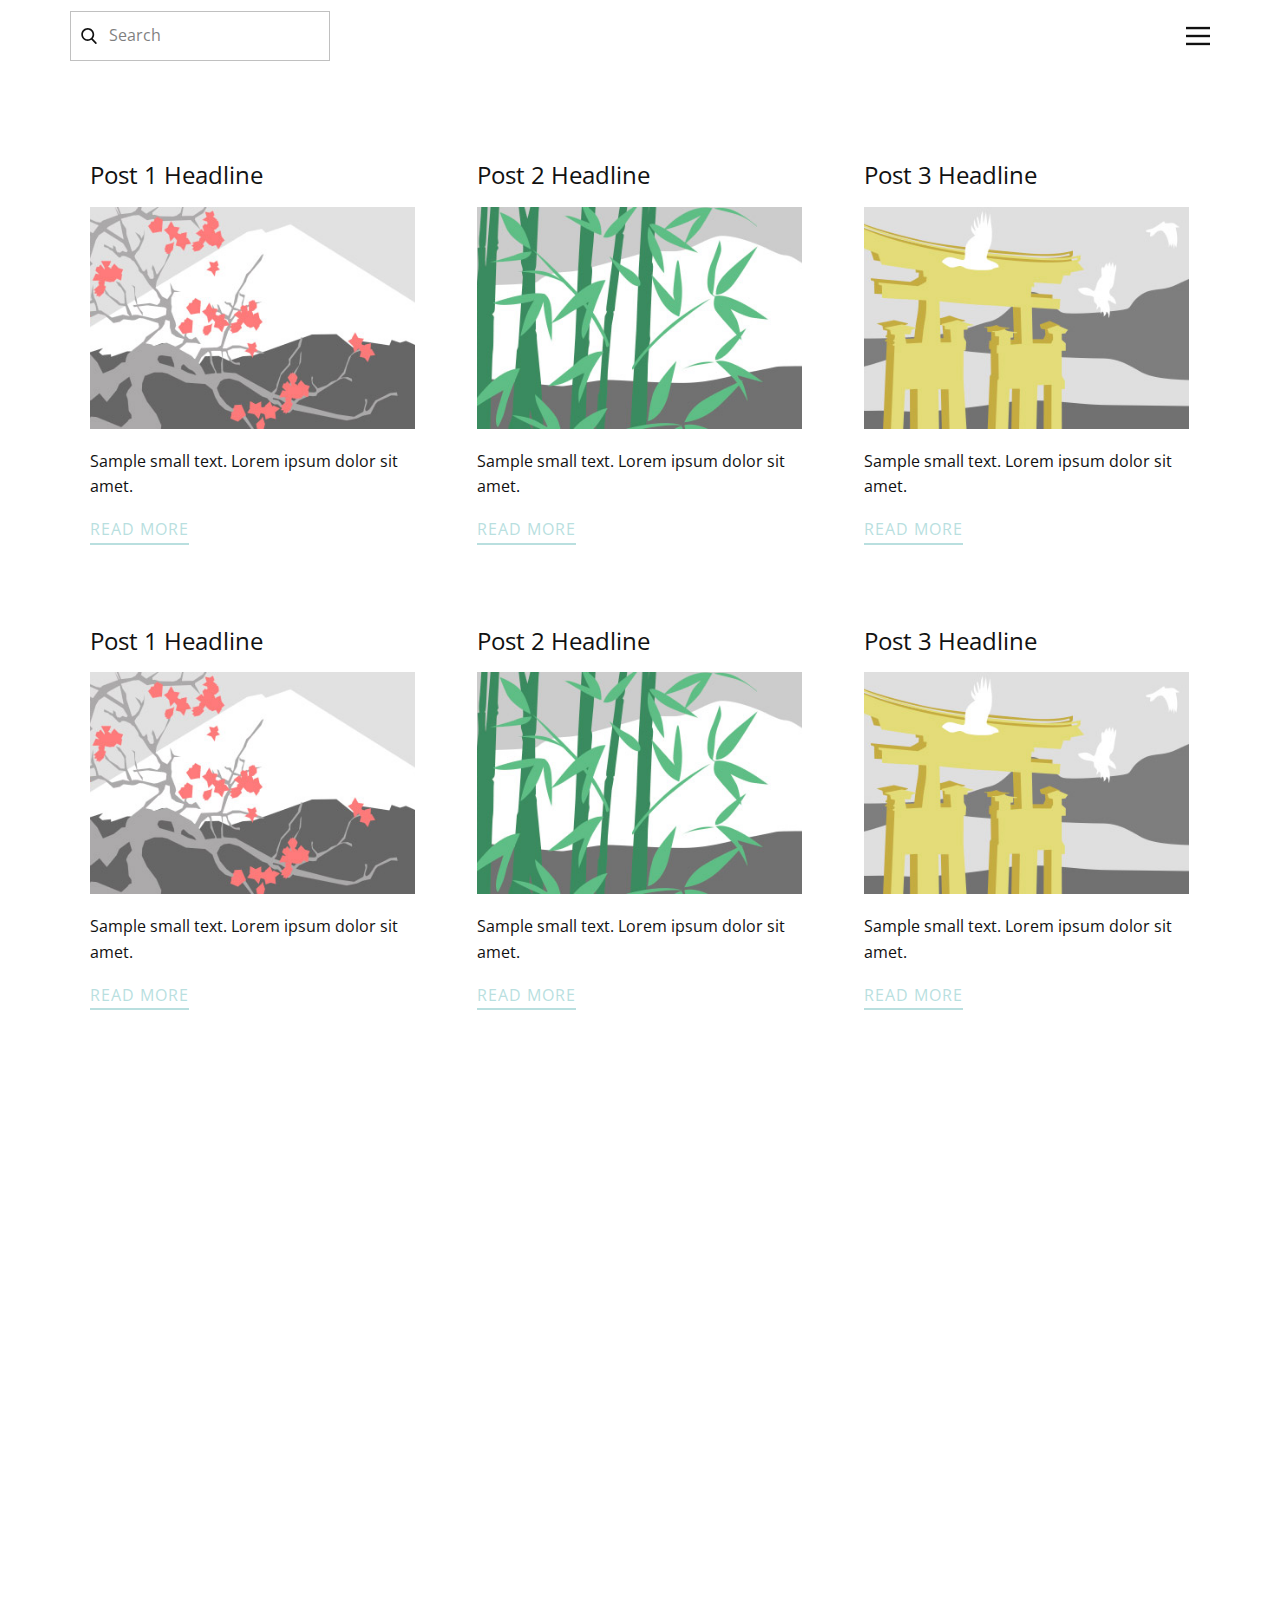
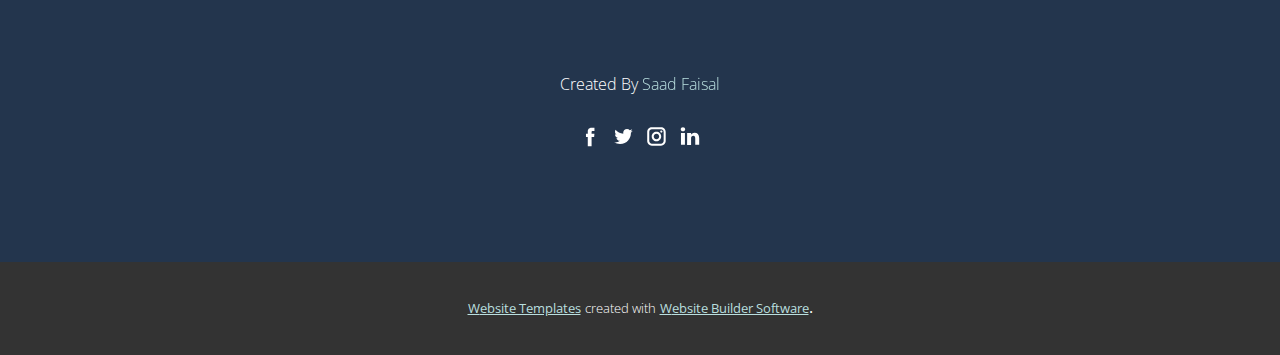
<file: blog/blog.html>
<html style="font-size: 16px;"><head>
    <meta name="viewport" content="width=device-width, initial-scale=1.0">
    <meta charset="utf-8">
    <meta name="keywords" content="">
    <meta name="description" content="">
    <meta name="page_type" content="np-template-header-footer-from-plugin">
    <title>Blog Template</title>
    <link rel="stylesheet" href="../nicepage.css" media="screen">
<link rel="stylesheet" href="../Blog-Template.css" media="screen">
    <script class="u-script" type="text/javascript" src="../jquery.js" defer=""></script>
    <script class="u-script" type="text/javascript" src="../nicepage.js" defer=""></script>
    <meta name="generator" content="Nicepage 3.9.3, nicepage.com">
    <link id="u-theme-google-font" rel="stylesheet" href="https://fonts.googleapis.com/css?family=Open+Sans:300,300i,400,400i,600,600i,700,700i,800,800i">
    
    
    
    <script type="application/ld+json">{
		"@context": "http://schema.org",
		"@type": "Organization",
		"name": "",
		"url": "index.html",
		"sameAs": []
}</script>
    <meta property="og:title" content="Blog Template">
    <meta property="og:type" content="website">
    <meta name="theme-color" content="#b9dfdf">
    <link rel="canonical" href="../index.html">
    <meta property="og:url" content="index.html">
  </head>
  <body class="u-body"><header class="u-clearfix u-header u-header" id="sec-edd5"><div class="u-clearfix u-sheet u-sheet-1">
        <nav class="u-align-left u-menu u-menu-dropdown u-nav-spacing-25 u-offcanvas u-menu-1" data-responsive-from="XL">
          <div class="menu-collapse">
            <a class="u-button-style u-nav-link" href="#" style="padding: 4px 0px; font-size: calc(1em + 8px);">
              <svg class="u-svg-link" preserveAspectRatio="xMidYMin slice" viewBox="0 0 302 302" style="undefined"><use xmlns:xlink="http://www.w3.org/1999/xlink" xlink:href="#svg-01b6"></use></svg>
              <svg xmlns="http://www.w3.org/2000/svg" xmlns:xlink="http://www.w3.org/1999/xlink" version="1.1" id="svg-01b6" x="0px" y="0px" viewBox="0 0 302 302" style="enable-background:new 0 0 302 302;" xml:space="preserve" class="u-svg-content"><g><rect y="36" width="302" height="30"></rect><rect y="236" width="302" height="30"></rect><rect y="136" width="302" height="30"></rect>
</g><g></g><g></g><g></g><g></g><g></g><g></g><g></g><g></g><g></g><g></g><g></g><g></g><g></g><g></g><g></g></svg>
            </a>
          </div>
          <div class="u-nav-container">
            <ul class="u-nav u-spacing-25 u-unstyled"><li class="u-nav-item"><a class="u-button-style u-nav-link" href="../Home.html" style="padding: 8px 0px;">Home</a>
</li><li class="u-nav-item"><a class="u-button-style u-nav-link" href="../About.html" style="padding: 8px 0px;">About</a>
</li><li class="u-nav-item"><a class="u-button-style u-nav-link" href="../Contact.html" style="padding: 8px 0px;">Contact</a>
</li></ul>
          </div>
          <div class="u-nav-container-collapse">
            <div class="u-align-center u-black u-container-style u-inner-container-layout u-opacity u-opacity-85 u-sidenav">
              <div class="u-sidenav-overflow">
                <div class="u-menu-close"></div>
                <ul class="u-align-center u-nav u-popupmenu-items u-unstyled u-nav-2"><li class="u-nav-item"><a class="u-button-style u-nav-link" href="../Home.html">Home</a>
</li><li class="u-nav-item"><a class="u-button-style u-nav-link" href="../About.html">About</a>
</li><li class="u-nav-item"><a class="u-button-style u-nav-link" href="../Contact.html">Contact</a>
</li></ul>
              </div>
            </div>
            <div class="u-black u-menu-overlay u-opacity u-opacity-70"></div>
          </div>
        </nav>
        <form action="#" class="u-border-1 u-border-grey-25 u-search u-search-left u-search-1">
          <button class="u-search-button" type="submit">
            <span class="u-search-icon u-spacing-10">
              <svg class="u-svg-link" preserveAspectRatio="xMidYMin slice" viewBox="0 0 56.966 56.966" style="undefined"><use xmlns:xlink="http://www.w3.org/1999/xlink" xlink:href="#svg-38b3"></use></svg>
              <svg xmlns="http://www.w3.org/2000/svg" xmlns:xlink="http://www.w3.org/1999/xlink" version="1.1" id="svg-38b3" x="0px" y="0px" viewBox="0 0 56.966 56.966" style="enable-background:new 0 0 56.966 56.966;" xml:space="preserve" class="u-svg-content"><path d="M55.146,51.887L41.588,37.786c3.486-4.144,5.396-9.358,5.396-14.786c0-12.682-10.318-23-23-23s-23,10.318-23,23  s10.318,23,23,23c4.761,0,9.298-1.436,13.177-4.162l13.661,14.208c0.571,0.593,1.339,0.92,2.162,0.92  c0.779,0,1.518-0.297,2.079-0.837C56.255,54.982,56.293,53.08,55.146,51.887z M23.984,6c9.374,0,17,7.626,17,17s-7.626,17-17,17  s-17-7.626-17-17S14.61,6,23.984,6z"></path><g></g><g></g><g></g><g></g><g></g><g></g><g></g><g></g><g></g><g></g><g></g><g></g><g></g><g></g><g></g></svg>
            </span>
          </button>
          <input class="u-search-input" type="search" name="search" value="" placeholder="Search">
        </form>
      </div></header>
    <section class="u-clearfix u-section-1" id="sec-21a9">
      <div class="u-clearfix u-sheet u-valign-middle u-sheet-1"><!--blog--><!--blog_options_json--><!--{"type":"Recent","source":"","tags":"","count":""}--><!--/blog_options_json-->
        <div class="u-blog u-expanded-width u-repeater u-repeater-1"><!--blog_post-->
          <div class="u-blog-post u-container-style u-repeater-item u-white u-repeater-item-1">
            <div class="u-container-layout u-similar-container u-valign-top u-container-layout-1"><!--blog_post_header-->
              <h4 class="u-blog-control u-text u-text-1">
                <a class="u-post-header-link" href="../blog/post.html"><!--blog_post_header_content-->Post 1 Headline<!--/blog_post_header_content--></a>
              </h4><!--/blog_post_header--><!--blog_post_image-->
              <a class="u-post-header-link" href="../blog/post.html"><img alt="" class="u-blog-control u-expanded-width u-image u-image-default u-image-1" src="[data-uri]"></a><!--/blog_post_image--><!--blog_post_content-->
              <div class="u-blog-control u-post-content u-text u-text-2 fr-view">Sample small text. Lorem ipsum dolor sit amet.</div><!--/blog_post_content--><!--blog_post_readmore-->
              <a href="../blog/post.html" class="u-blog-control u-border-2 u-border-palette-1-base u-btn u-btn-rectangle u-button-style u-none u-btn-1"><!--blog_post_readmore_content-->Read More<!--/blog_post_readmore_content--></a><!--/blog_post_readmore-->
            </div>
          </div><div class="u-blog-post u-container-style u-repeater-item u-video-cover u-white">
            <div class="u-container-layout u-similar-container u-valign-top u-container-layout-2"><!--blog_post_header-->
              <h4 class="u-blog-control u-text u-text-3">
                <a class="u-post-header-link" href="../blog/post-1.html"><!--blog_post_header_content-->Post 2 Headline<!--/blog_post_header_content--></a>
              </h4><!--/blog_post_header--><!--blog_post_image-->
              <a class="u-post-header-link" href="../blog/post-1.html"><img alt="" class="u-blog-control u-expanded-width u-image u-image-default u-image-2" src="[data-uri]"></a><!--/blog_post_image--><!--blog_post_content-->
              <div class="u-blog-control u-post-content u-text u-text-4 fr-view">Sample small text. Lorem ipsum dolor sit amet.</div><!--/blog_post_content--><!--blog_post_readmore-->
              <a href="../blog/post-1.html" class="u-blog-control u-border-2 u-border-palette-1-base u-btn u-btn-rectangle u-button-style u-none u-btn-2"><!--blog_post_readmore_content-->Read More<!--/blog_post_readmore_content--></a><!--/blog_post_readmore-->
            </div>
          </div><div class="u-blog-post u-container-style u-repeater-item u-video-cover u-white">
            <div class="u-container-layout u-similar-container u-valign-top u-container-layout-3"><!--blog_post_header-->
              <h4 class="u-blog-control u-text u-text-5">
                <a class="u-post-header-link" href="../blog/post-2.html"><!--blog_post_header_content-->Post 3 Headline<!--/blog_post_header_content--></a>
              </h4><!--/blog_post_header--><!--blog_post_image-->
              <a class="u-post-header-link" href="../blog/post-2.html"><img alt="" class="u-blog-control u-expanded-width u-image u-image-default u-image-3" src="[data-uri]"></a><!--/blog_post_image--><!--blog_post_content-->
              <div class="u-blog-control u-post-content u-text u-text-6 fr-view">Sample small text. Lorem ipsum dolor sit amet.</div><!--/blog_post_content--><!--blog_post_readmore-->
              <a href="../blog/post-2.html" class="u-blog-control u-border-2 u-border-palette-1-base u-btn u-btn-rectangle u-button-style u-none u-btn-3"><!--blog_post_readmore_content-->Read More<!--/blog_post_readmore_content--></a><!--/blog_post_readmore-->
            </div>
          </div><div class="u-blog-post u-container-style u-repeater-item u-white u-repeater-item-1">
            <div class="u-container-layout u-similar-container u-valign-top u-container-layout-1"><!--blog_post_header-->
              <h4 class="u-blog-control u-text u-text-1">
                <a class="u-post-header-link" href="../blog/post-3.html"><!--blog_post_header_content-->Post 1 Headline<!--/blog_post_header_content--></a>
              </h4><!--/blog_post_header--><!--blog_post_image-->
              <a class="u-post-header-link" href="../blog/post-3.html"><img alt="" class="u-blog-control u-expanded-width u-image u-image-default u-image-1" src="[data-uri]"></a><!--/blog_post_image--><!--blog_post_content-->
              <div class="u-blog-control u-post-content u-text u-text-2 fr-view">Sample small text. Lorem ipsum dolor sit amet.</div><!--/blog_post_content--><!--blog_post_readmore-->
              <a href="../blog/post-3.html" class="u-blog-control u-border-2 u-border-palette-1-base u-btn u-btn-rectangle u-button-style u-none u-btn-1"><!--blog_post_readmore_content-->Read More<!--/blog_post_readmore_content--></a><!--/blog_post_readmore-->
            </div>
          </div><div class="u-blog-post u-container-style u-repeater-item u-video-cover u-white">
            <div class="u-container-layout u-similar-container u-valign-top u-container-layout-2"><!--blog_post_header-->
              <h4 class="u-blog-control u-text u-text-3">
                <a class="u-post-header-link" href="../blog/post-4.html"><!--blog_post_header_content-->Post 2 Headline<!--/blog_post_header_content--></a>
              </h4><!--/blog_post_header--><!--blog_post_image-->
              <a class="u-post-header-link" href="../blog/post-4.html"><img alt="" class="u-blog-control u-expanded-width u-image u-image-default u-image-2" src="[data-uri]"></a><!--/blog_post_image--><!--blog_post_content-->
              <div class="u-blog-control u-post-content u-text u-text-4 fr-view">Sample small text. Lorem ipsum dolor sit amet.</div><!--/blog_post_content--><!--blog_post_readmore-->
              <a href="../blog/post-4.html" class="u-blog-control u-border-2 u-border-palette-1-base u-btn u-btn-rectangle u-button-style u-none u-btn-2"><!--blog_post_readmore_content-->Read More<!--/blog_post_readmore_content--></a><!--/blog_post_readmore-->
            </div>
          </div><div class="u-blog-post u-container-style u-repeater-item u-video-cover u-white">
            <div class="u-container-layout u-similar-container u-valign-top u-container-layout-3"><!--blog_post_header-->
              <h4 class="u-blog-control u-text u-text-5">
                <a class="u-post-header-link" href="../blog/post-5.html"><!--blog_post_header_content-->Post 3 Headline<!--/blog_post_header_content--></a>
              </h4><!--/blog_post_header--><!--blog_post_image-->
              <a class="u-post-header-link" href="../blog/post-5.html"><img alt="" class="u-blog-control u-expanded-width u-image u-image-default u-image-3" src="[data-uri]"></a><!--/blog_post_image--><!--blog_post_content-->
              <div class="u-blog-control u-post-content u-text u-text-6 fr-view">Sample small text. Lorem ipsum dolor sit amet.</div><!--/blog_post_content--><!--blog_post_readmore-->
              <a href="../blog/post-5.html" class="u-blog-control u-border-2 u-border-palette-1-base u-btn u-btn-rectangle u-button-style u-none u-btn-3"><!--blog_post_readmore_content-->Read More<!--/blog_post_readmore_content--></a><!--/blog_post_readmore-->
            </div>
          </div><!--/blog_post--><!--blog_post-->
          <!--/blog_post--><!--blog_post-->
          <!--/blog_post-->
        </div><!--/blog-->
      </div>
    </section>
    <section class="u-clearfix u-section-2" id="sec-d790">
      <div class="u-clearfix u-sheet u-sheet-1"></div>
    </section>
    
    
    <footer class="u-clearfix u-footer u-palette-3-base u-footer" id="sec-f2e8"><div class="u-clearfix u-sheet u-sheet-1">
        <div class="u-align-center u-container-style u-expanded-width-sm u-expanded-width-xs u-group u-group-1">
          <div class="u-container-layout u-valign-middle-md">
            <p class="u-text u-text-1">Created By <a href="https://saadthegreatdev.github.io" class="u-border-none u-btn u-button-link u-button-style u-text-palette-1-base u-btn-1" data-animation-name="zoomIn" data-animation-duration="1000" data-animation-delay="0" data-animation-direction="">Saad Faisal</a>
            </p>
            <div class="u-align-left u-social-icons u-spacing-10 u-social-icons-1">
              <a class="u-social-url" target="_blank" href=""><span class="u-icon u-icon-circle u-social-facebook u-social-icon u-icon-1"><svg class="u-svg-link" preserveAspectRatio="xMidYMin slice" viewBox="0 0 112.2 112.2"><use xmlns:xlink="http://www.w3.org/1999/xlink" xlink:href="#svg-181b"></use></svg><svg x="0px" y="0px" viewBox="0 0 112.2 112.2" enable-background="new 0 0 112.2 112.2" xml:space="preserve" id="svg-181b" class="u-svg-content"><path d="M75.5,28.8H65.4c-1.5,0-4,0.9-4,4.3v9.4h13.9l-1.5,15.8H61.4v45.1H42.8V58.3h-8.8V42.4h8.8V32.2 c0-7.4,3.4-18.8,18.8-18.8h13.8v15.4H75.5z"></path></svg></span>
              </a>
              <a class="u-social-url" target="_blank" href=""><span class="u-icon u-icon-circle u-social-icon u-social-twitter u-icon-2"><svg class="u-svg-link" preserveAspectRatio="xMidYMin slice" viewBox="0 0 112.2 112.2"><use xmlns:xlink="http://www.w3.org/1999/xlink" xlink:href="#svg-8dd8"></use></svg><svg x="0px" y="0px" viewBox="0 0 112.2 112.2" enable-background="new 0 0 112.2 112.2" xml:space="preserve" id="svg-8dd8" class="u-svg-content"><path d="M92.2,38.2c0,0.8,0,1.6,0,2.3c0,24.3-18.6,52.4-52.6,52.4c-10.6,0.1-20.2-2.9-28.5-8.2 c1.4,0.2,2.9,0.2,4.4,0.2c8.7,0,16.7-2.9,23-7.9c-8.1-0.2-14.9-5.5-17.3-12.8c1.1,0.2,2.4,0.2,3.4,0.2c1.6,0,3.3-0.2,4.8-0.7 c-8.4-1.6-14.9-9.2-14.9-18c0-0.2,0-0.2,0-0.2c2.5,1.4,5.4,2.2,8.4,2.3c-5-3.3-8.3-8.9-8.3-15.4c0-3.4,1-6.5,2.5-9.2 c9.1,11.1,22.7,18.5,38,19.2c-0.2-1.4-0.4-2.8-0.4-4.3c0.1-10,8.3-18.2,18.5-18.2c5.4,0,10.1,2.2,13.5,5.7c4.3-0.8,8.1-2.3,11.7-4.5 c-1.4,4.3-4.3,7.9-8.1,10.1c3.7-0.4,7.3-1.4,10.6-2.9C98.9,32.3,95.7,35.5,92.2,38.2z"></path></svg></span>
              </a>
              <a class="u-social-url" target="_blank" href=""><span class="u-icon u-icon-circle u-social-icon u-social-instagram u-icon-3"><svg class="u-svg-link" preserveAspectRatio="xMidYMin slice" viewBox="0 0 112.2 112.2"><use xmlns:xlink="http://www.w3.org/1999/xlink" xlink:href="#svg-ce20"></use></svg><svg x="0px" y="0px" viewBox="0 0 112.2 112.2" enable-background="new 0 0 112.2 112.2" xml:space="preserve" id="svg-ce20" class="u-svg-content"><path d="M55.9,32.9c-12.8,0-23.2,10.4-23.2,23.2s10.4,23.2,23.2,23.2s23.2-10.4,23.2-23.2S68.7,32.9,55.9,32.9z M55.9,69.4c-7.4,0-13.3-6-13.3-13.3c-0.1-7.4,6-13.3,13.3-13.3s13.3,6,13.3,13.3C69.3,63.5,63.3,69.4,55.9,69.4z"></path><path d="M79.7,26.8c-3,0-5.4,2.5-5.4,5.4s2.5,5.4,5.4,5.4c3,0,5.4-2.5,5.4-5.4S82.7,26.8,79.7,26.8z"></path><path d="M78.2,11H33.5C21,11,10.8,21.3,10.8,33.7v44.7c0,12.6,10.2,22.8,22.7,22.8h44.7c12.6,0,22.7-10.2,22.7-22.7 V33.7C100.8,21.1,90.6,11,78.2,11z M91,78.4c0,7.1-5.8,12.8-12.8,12.8H33.5c-7.1,0-12.8-5.8-12.8-12.8V33.7 c0-7.1,5.8-12.8,12.8-12.8h44.7c7.1,0,12.8,5.8,12.8,12.8V78.4z"></path></svg></span>
              </a>
              <a class="u-social-url" target="_blank" href=""><span class="u-icon u-icon-circle u-social-icon u-social-linkedin u-icon-4"><svg class="u-svg-link" preserveAspectRatio="xMidYMin slice" viewBox="0 0 112.2 112.2"><use xmlns:xlink="http://www.w3.org/1999/xlink" xlink:href="#svg-35b2"></use></svg><svg x="0px" y="0px" viewBox="0 0 112.2 112.2" enable-background="new 0 0 112.2 112.2" xml:space="preserve" id="svg-35b2" class="u-svg-content"><path d="M33.8,96.8H14.5v-58h19.3V96.8z M24.1,30.9L24.1,30.9c-6.6,0-10.8-4.5-10.8-10.1c0-5.8,4.3-10.1,10.9-10.1 S34.9,15,35.1,20.8C35.1,26.4,30.8,30.9,24.1,30.9z M103.3,96.8H84.1v-31c0-7.8-2.7-13.1-9.8-13.1c-5.3,0-8.5,3.6-9.9,7.1 c-0.6,1.3-0.6,3-0.6,4.8V97H44.5c0,0,0.3-52.6,0-58h19.3v8.2c2.6-3.9,7.2-9.6,17.4-9.6c12.7,0,22.2,8.4,22.2,26.1V96.8z"></path></svg></span>
              </a>
            </div>
          </div>
        </div>
      </div></footer>
    <section class="u-backlink u-clearfix u-grey-80">
      <a class="u-link" href="https://nicepage.com/website-templates" target="_blank">
        <span>Website Templates</span>
      </a>
      <p class="u-text">
        <span>created with</span>
      </p>
      <a class="u-link" href="https://nicepage.com/" target="_blank">
        <span>Website Builder Software</span>
      </a>. 
    </section>
  
</body></html>
</file>
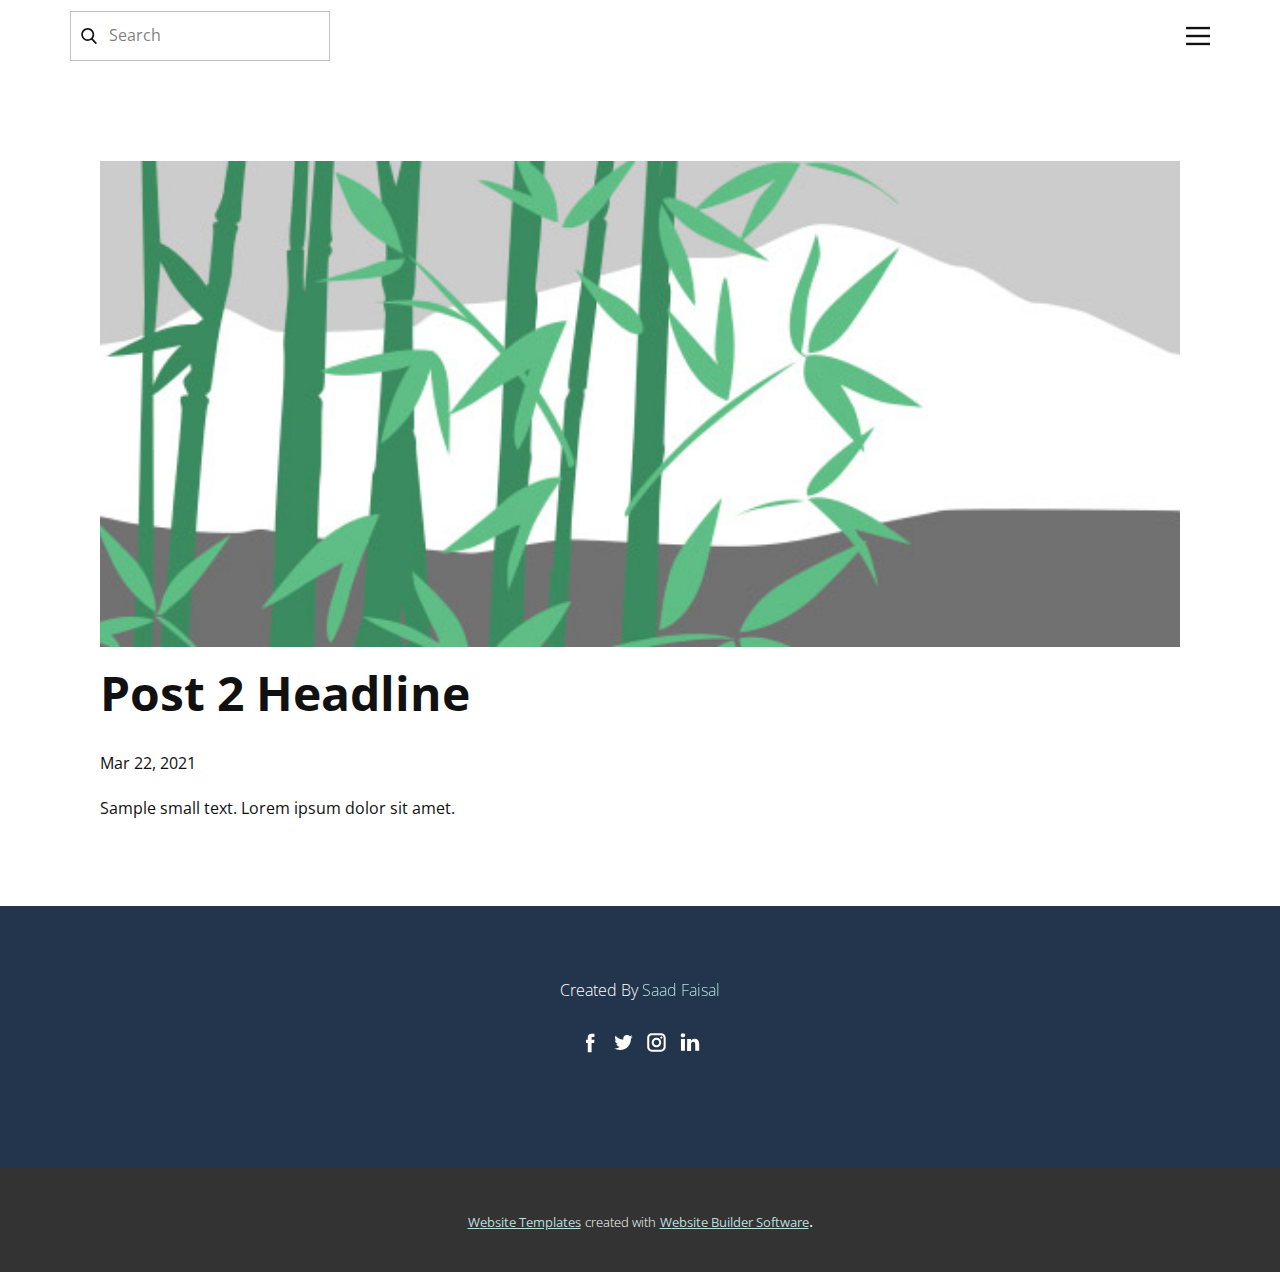
<file: blog/post-1.html>
<!doctype html>
<html style="font-size: 16px;"><head>
    <meta name="viewport" content="width=device-width, initial-scale=1.0">
    <meta charset="utf-8">
    <meta name="keywords" content="Post 1 Headline">
    <meta name="description" content="">
    <meta name="page_type" content="np-template-header-footer-from-plugin">
    <title>Post 2 Headline</title>
    <link rel="stylesheet" href="../nicepage.css" media="screen">
<link rel="stylesheet" href="../Post-Template.css" media="screen">
    <script class="u-script" type="text/javascript" src="../jquery.js" defer=""></script>
    <script class="u-script" type="text/javascript" src="../nicepage.js" defer=""></script>
    <meta name="generator" content="Nicepage 3.9.3, nicepage.com">
    <link id="u-theme-google-font" rel="stylesheet" href="https://fonts.googleapis.com/css?family=Open+Sans:300,300i,400,400i,600,600i,700,700i,800,800i">
    
    
    <script type="application/ld+json">{
		"@context": "http://schema.org",
		"@type": "Organization",
		"name": "",
		"url": "index.html",
		"sameAs": []
}</script>
    <meta property="og:title" content="Post Template">
    <meta property="og:type" content="website">
    <meta name="theme-color" content="#b9dfdf">
    <link rel="canonical" href="../index.html">
    <meta property="og:url" content="index.html">
  </head>
  <body class="u-body"><header class="u-clearfix u-header u-header" id="sec-edd5"><div class="u-clearfix u-sheet u-sheet-1">
        <nav class="u-align-left u-menu u-menu-dropdown u-nav-spacing-25 u-offcanvas u-menu-1" data-responsive-from="XL">
          <div class="menu-collapse">
            <a class="u-button-style u-nav-link" href="#" style="padding: 4px 0px; font-size: calc(1em + 8px);">
              <svg class="u-svg-link" preserveAspectRatio="xMidYMin slice" viewBox="0 0 302 302" style="undefined"><use xmlns:xlink="http://www.w3.org/1999/xlink" xlink:href="#svg-01b6"></use></svg>
              <svg xmlns="http://www.w3.org/2000/svg" xmlns:xlink="http://www.w3.org/1999/xlink" version="1.1" id="svg-01b6" x="0px" y="0px" viewBox="0 0 302 302" style="enable-background:new 0 0 302 302;" xml:space="preserve" class="u-svg-content"><g><rect y="36" width="302" height="30"></rect><rect y="236" width="302" height="30"></rect><rect y="136" width="302" height="30"></rect>
</g><g></g><g></g><g></g><g></g><g></g><g></g><g></g><g></g><g></g><g></g><g></g><g></g><g></g><g></g><g></g></svg>
            </a>
          </div>
          <div class="u-nav-container">
            <ul class="u-nav u-spacing-25 u-unstyled"><li class="u-nav-item"><a class="u-button-style u-nav-link" href="../Home.html" style="padding: 8px 0px;">Home</a>
</li><li class="u-nav-item"><a class="u-button-style u-nav-link" href="../About.html" style="padding: 8px 0px;">About</a>
</li><li class="u-nav-item"><a class="u-button-style u-nav-link" href="../Contact.html" style="padding: 8px 0px;">Contact</a>
</li></ul>
          </div>
          <div class="u-nav-container-collapse">
            <div class="u-align-center u-black u-container-style u-inner-container-layout u-opacity u-opacity-85 u-sidenav">
              <div class="u-sidenav-overflow">
                <div class="u-menu-close"></div>
                <ul class="u-align-center u-nav u-popupmenu-items u-unstyled u-nav-2"><li class="u-nav-item"><a class="u-button-style u-nav-link" href="../Home.html">Home</a>
</li><li class="u-nav-item"><a class="u-button-style u-nav-link" href="../About.html">About</a>
</li><li class="u-nav-item"><a class="u-button-style u-nav-link" href="../Contact.html">Contact</a>
</li></ul>
              </div>
            </div>
            <div class="u-black u-menu-overlay u-opacity u-opacity-70"></div>
          </div>
        </nav>
        <form action="#" class="u-border-1 u-border-grey-25 u-search u-search-left u-search-1">
          <button class="u-search-button" type="submit">
            <span class="u-search-icon u-spacing-10">
              <svg class="u-svg-link" preserveAspectRatio="xMidYMin slice" viewBox="0 0 56.966 56.966" style="undefined"><use xmlns:xlink="http://www.w3.org/1999/xlink" xlink:href="#svg-38b3"></use></svg>
              <svg xmlns="http://www.w3.org/2000/svg" xmlns:xlink="http://www.w3.org/1999/xlink" version="1.1" id="svg-38b3" x="0px" y="0px" viewBox="0 0 56.966 56.966" style="enable-background:new 0 0 56.966 56.966;" xml:space="preserve" class="u-svg-content"><path d="M55.146,51.887L41.588,37.786c3.486-4.144,5.396-9.358,5.396-14.786c0-12.682-10.318-23-23-23s-23,10.318-23,23  s10.318,23,23,23c4.761,0,9.298-1.436,13.177-4.162l13.661,14.208c0.571,0.593,1.339,0.92,2.162,0.92  c0.779,0,1.518-0.297,2.079-0.837C56.255,54.982,56.293,53.08,55.146,51.887z M23.984,6c9.374,0,17,7.626,17,17s-7.626,17-17,17  s-17-7.626-17-17S14.61,6,23.984,6z"></path><g></g><g></g><g></g><g></g><g></g><g></g><g></g><g></g><g></g><g></g><g></g><g></g><g></g><g></g><g></g></svg>
            </span>
          </button>
          <input class="u-search-input" type="search" name="search" value="" placeholder="Search">
        </form>
      </div></header>
    <section class="u-align-center u-clearfix u-section-1" id="sec-1ab5">
      <div class="u-clearfix u-sheet u-valign-middle-md u-valign-middle-sm u-valign-middle-xs u-sheet-1"><!--post_details--><!--post_details_options_json--><!--{"source":""}--><!--/post_details_options_json--><!--blog_post-->
        <div class="u-container-style u-expanded-width u-post-details u-post-details-1">
          <div class="u-container-layout u-valign-middle u-container-layout-1"><!--blog_post_image-->
            <img alt="" class="u-blog-control u-expanded-width u-image u-image-default u-image-1" src="[data-uri]"><!--/blog_post_image--><!--blog_post_header-->
            <h2 class="u-blog-control u-text u-text-1">Post 2 Headline</h2><!--/blog_post_header--><!--blog_post_metadata-->
            <div class="u-blog-control u-metadata u-metadata-1"><!--blog_post_metadata_date-->
              <span class="u-meta-date u-meta-icon">Mar 22, 2021</span><!--/blog_post_metadata_date--><!--blog_post_metadata_category-->
              <!--/blog_post_metadata_category--><!--blog_post_metadata_comments-->
              <!--/blog_post_metadata_comments-->
            </div><!--/blog_post_metadata--><!--blog_post_content-->
            <div class="u-align-justify u-blog-control u-post-content u-text u-text-2 fr-view">
  Sample small text. Lorem ipsum dolor sit amet.
  </div><!--/blog_post_content-->
          </div>
        </div><!--/blog_post--><!--/post_details-->
      </div>
    </section>
    
    
    <footer class="u-clearfix u-footer u-palette-3-base u-footer" id="sec-f2e8"><div class="u-clearfix u-sheet u-sheet-1">
        <div class="u-align-center u-container-style u-expanded-width-sm u-expanded-width-xs u-group u-group-1">
          <div class="u-container-layout u-valign-middle-md">
            <p class="u-text u-text-1">Created By <a href="https://saadthegreatdev.github.io" class="u-border-none u-btn u-button-link u-button-style u-text-palette-1-base u-btn-1" data-animation-name="zoomIn" data-animation-duration="1000" data-animation-delay="0" data-animation-direction="">Saad Faisal</a>
            </p>
            <div class="u-align-left u-social-icons u-spacing-10 u-social-icons-1">
              <a class="u-social-url" target="_blank" href=""><span class="u-icon u-icon-circle u-social-facebook u-social-icon u-icon-1"><svg class="u-svg-link" preserveAspectRatio="xMidYMin slice" viewBox="0 0 112.2 112.2"><use xmlns:xlink="http://www.w3.org/1999/xlink" xlink:href="#svg-181b"></use></svg><svg x="0px" y="0px" viewBox="0 0 112.2 112.2" enable-background="new 0 0 112.2 112.2" xml:space="preserve" id="svg-181b" class="u-svg-content"><path d="M75.5,28.8H65.4c-1.5,0-4,0.9-4,4.3v9.4h13.9l-1.5,15.8H61.4v45.1H42.8V58.3h-8.8V42.4h8.8V32.2 c0-7.4,3.4-18.8,18.8-18.8h13.8v15.4H75.5z"></path></svg></span>
              </a>
              <a class="u-social-url" target="_blank" href=""><span class="u-icon u-icon-circle u-social-icon u-social-twitter u-icon-2"><svg class="u-svg-link" preserveAspectRatio="xMidYMin slice" viewBox="0 0 112.2 112.2"><use xmlns:xlink="http://www.w3.org/1999/xlink" xlink:href="#svg-8dd8"></use></svg><svg x="0px" y="0px" viewBox="0 0 112.2 112.2" enable-background="new 0 0 112.2 112.2" xml:space="preserve" id="svg-8dd8" class="u-svg-content"><path d="M92.2,38.2c0,0.8,0,1.6,0,2.3c0,24.3-18.6,52.4-52.6,52.4c-10.6,0.1-20.2-2.9-28.5-8.2 c1.4,0.2,2.9,0.2,4.4,0.2c8.7,0,16.7-2.9,23-7.9c-8.1-0.2-14.9-5.5-17.3-12.8c1.1,0.2,2.4,0.2,3.4,0.2c1.6,0,3.3-0.2,4.8-0.7 c-8.4-1.6-14.9-9.2-14.9-18c0-0.2,0-0.2,0-0.2c2.5,1.4,5.4,2.2,8.4,2.3c-5-3.3-8.3-8.9-8.3-15.4c0-3.4,1-6.5,2.5-9.2 c9.1,11.1,22.7,18.5,38,19.2c-0.2-1.4-0.4-2.8-0.4-4.3c0.1-10,8.3-18.2,18.5-18.2c5.4,0,10.1,2.2,13.5,5.7c4.3-0.8,8.1-2.3,11.7-4.5 c-1.4,4.3-4.3,7.9-8.1,10.1c3.7-0.4,7.3-1.4,10.6-2.9C98.9,32.3,95.7,35.5,92.2,38.2z"></path></svg></span>
              </a>
              <a class="u-social-url" target="_blank" href=""><span class="u-icon u-icon-circle u-social-icon u-social-instagram u-icon-3"><svg class="u-svg-link" preserveAspectRatio="xMidYMin slice" viewBox="0 0 112.2 112.2"><use xmlns:xlink="http://www.w3.org/1999/xlink" xlink:href="#svg-ce20"></use></svg><svg x="0px" y="0px" viewBox="0 0 112.2 112.2" enable-background="new 0 0 112.2 112.2" xml:space="preserve" id="svg-ce20" class="u-svg-content"><path d="M55.9,32.9c-12.8,0-23.2,10.4-23.2,23.2s10.4,23.2,23.2,23.2s23.2-10.4,23.2-23.2S68.7,32.9,55.9,32.9z M55.9,69.4c-7.4,0-13.3-6-13.3-13.3c-0.1-7.4,6-13.3,13.3-13.3s13.3,6,13.3,13.3C69.3,63.5,63.3,69.4,55.9,69.4z"></path><path d="M79.7,26.8c-3,0-5.4,2.5-5.4,5.4s2.5,5.4,5.4,5.4c3,0,5.4-2.5,5.4-5.4S82.7,26.8,79.7,26.8z"></path><path d="M78.2,11H33.5C21,11,10.8,21.3,10.8,33.7v44.7c0,12.6,10.2,22.8,22.7,22.8h44.7c12.6,0,22.7-10.2,22.7-22.7 V33.7C100.8,21.1,90.6,11,78.2,11z M91,78.4c0,7.1-5.8,12.8-12.8,12.8H33.5c-7.1,0-12.8-5.8-12.8-12.8V33.7 c0-7.1,5.8-12.8,12.8-12.8h44.7c7.1,0,12.8,5.8,12.8,12.8V78.4z"></path></svg></span>
              </a>
              <a class="u-social-url" target="_blank" href=""><span class="u-icon u-icon-circle u-social-icon u-social-linkedin u-icon-4"><svg class="u-svg-link" preserveAspectRatio="xMidYMin slice" viewBox="0 0 112.2 112.2"><use xmlns:xlink="http://www.w3.org/1999/xlink" xlink:href="#svg-35b2"></use></svg><svg x="0px" y="0px" viewBox="0 0 112.2 112.2" enable-background="new 0 0 112.2 112.2" xml:space="preserve" id="svg-35b2" class="u-svg-content"><path d="M33.8,96.8H14.5v-58h19.3V96.8z M24.1,30.9L24.1,30.9c-6.6,0-10.8-4.5-10.8-10.1c0-5.8,4.3-10.1,10.9-10.1 S34.9,15,35.1,20.8C35.1,26.4,30.8,30.9,24.1,30.9z M103.3,96.8H84.1v-31c0-7.8-2.7-13.1-9.8-13.1c-5.3,0-8.5,3.6-9.9,7.1 c-0.6,1.3-0.6,3-0.6,4.8V97H44.5c0,0,0.3-52.6,0-58h19.3v8.2c2.6-3.9,7.2-9.6,17.4-9.6c12.7,0,22.2,8.4,22.2,26.1V96.8z"></path></svg></span>
              </a>
            </div>
          </div>
        </div>
      </div></footer>
    <section class="u-backlink u-clearfix u-grey-80">
      <a class="u-link" href="https://nicepage.com/website-templates" target="_blank">
        <span>Website Templates</span>
      </a>
      <p class="u-text">
        <span>created with</span>
      </p>
      <a class="u-link" href="https://nicepage.com/" target="_blank">
        <span>Website Builder Software</span>
      </a>. 
    </section>
  
</body></html>
</file>
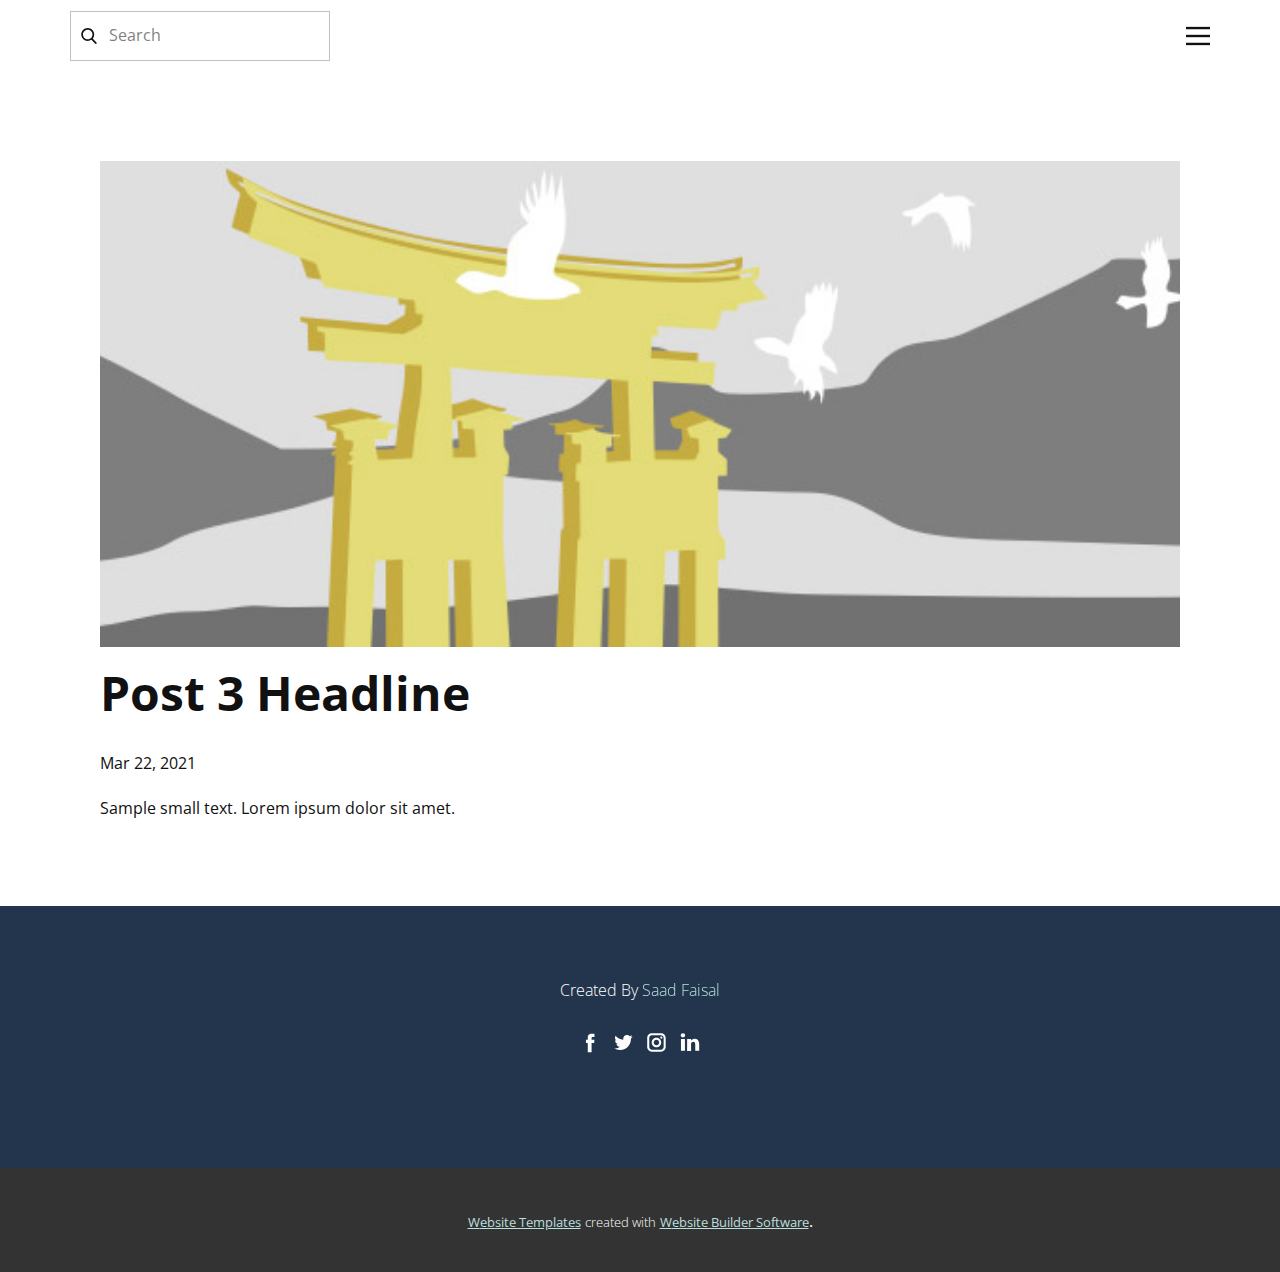
<file: blog/post-2.html>
<!doctype html>
<html style="font-size: 16px;"><head>
    <meta name="viewport" content="width=device-width, initial-scale=1.0">
    <meta charset="utf-8">
    <meta name="keywords" content="Post 1 Headline">
    <meta name="description" content="">
    <meta name="page_type" content="np-template-header-footer-from-plugin">
    <title>Post 3 Headline</title>
    <link rel="stylesheet" href="../nicepage.css" media="screen">
<link rel="stylesheet" href="../Post-Template.css" media="screen">
    <script class="u-script" type="text/javascript" src="../jquery.js" defer=""></script>
    <script class="u-script" type="text/javascript" src="../nicepage.js" defer=""></script>
    <meta name="generator" content="Nicepage 3.9.3, nicepage.com">
    <link id="u-theme-google-font" rel="stylesheet" href="https://fonts.googleapis.com/css?family=Open+Sans:300,300i,400,400i,600,600i,700,700i,800,800i">
    
    
    <script type="application/ld+json">{
		"@context": "http://schema.org",
		"@type": "Organization",
		"name": "",
		"url": "index.html",
		"sameAs": []
}</script>
    <meta property="og:title" content="Post Template">
    <meta property="og:type" content="website">
    <meta name="theme-color" content="#b9dfdf">
    <link rel="canonical" href="../index.html">
    <meta property="og:url" content="index.html">
  </head>
  <body class="u-body"><header class="u-clearfix u-header u-header" id="sec-edd5"><div class="u-clearfix u-sheet u-sheet-1">
        <nav class="u-align-left u-menu u-menu-dropdown u-nav-spacing-25 u-offcanvas u-menu-1" data-responsive-from="XL">
          <div class="menu-collapse">
            <a class="u-button-style u-nav-link" href="#" style="padding: 4px 0px; font-size: calc(1em + 8px);">
              <svg class="u-svg-link" preserveAspectRatio="xMidYMin slice" viewBox="0 0 302 302" style="undefined"><use xmlns:xlink="http://www.w3.org/1999/xlink" xlink:href="#svg-01b6"></use></svg>
              <svg xmlns="http://www.w3.org/2000/svg" xmlns:xlink="http://www.w3.org/1999/xlink" version="1.1" id="svg-01b6" x="0px" y="0px" viewBox="0 0 302 302" style="enable-background:new 0 0 302 302;" xml:space="preserve" class="u-svg-content"><g><rect y="36" width="302" height="30"></rect><rect y="236" width="302" height="30"></rect><rect y="136" width="302" height="30"></rect>
</g><g></g><g></g><g></g><g></g><g></g><g></g><g></g><g></g><g></g><g></g><g></g><g></g><g></g><g></g><g></g></svg>
            </a>
          </div>
          <div class="u-nav-container">
            <ul class="u-nav u-spacing-25 u-unstyled"><li class="u-nav-item"><a class="u-button-style u-nav-link" href="../Home.html" style="padding: 8px 0px;">Home</a>
</li><li class="u-nav-item"><a class="u-button-style u-nav-link" href="../About.html" style="padding: 8px 0px;">About</a>
</li><li class="u-nav-item"><a class="u-button-style u-nav-link" href="../Contact.html" style="padding: 8px 0px;">Contact</a>
</li></ul>
          </div>
          <div class="u-nav-container-collapse">
            <div class="u-align-center u-black u-container-style u-inner-container-layout u-opacity u-opacity-85 u-sidenav">
              <div class="u-sidenav-overflow">
                <div class="u-menu-close"></div>
                <ul class="u-align-center u-nav u-popupmenu-items u-unstyled u-nav-2"><li class="u-nav-item"><a class="u-button-style u-nav-link" href="../Home.html">Home</a>
</li><li class="u-nav-item"><a class="u-button-style u-nav-link" href="../About.html">About</a>
</li><li class="u-nav-item"><a class="u-button-style u-nav-link" href="../Contact.html">Contact</a>
</li></ul>
              </div>
            </div>
            <div class="u-black u-menu-overlay u-opacity u-opacity-70"></div>
          </div>
        </nav>
        <form action="#" class="u-border-1 u-border-grey-25 u-search u-search-left u-search-1">
          <button class="u-search-button" type="submit">
            <span class="u-search-icon u-spacing-10">
              <svg class="u-svg-link" preserveAspectRatio="xMidYMin slice" viewBox="0 0 56.966 56.966" style="undefined"><use xmlns:xlink="http://www.w3.org/1999/xlink" xlink:href="#svg-38b3"></use></svg>
              <svg xmlns="http://www.w3.org/2000/svg" xmlns:xlink="http://www.w3.org/1999/xlink" version="1.1" id="svg-38b3" x="0px" y="0px" viewBox="0 0 56.966 56.966" style="enable-background:new 0 0 56.966 56.966;" xml:space="preserve" class="u-svg-content"><path d="M55.146,51.887L41.588,37.786c3.486-4.144,5.396-9.358,5.396-14.786c0-12.682-10.318-23-23-23s-23,10.318-23,23  s10.318,23,23,23c4.761,0,9.298-1.436,13.177-4.162l13.661,14.208c0.571,0.593,1.339,0.92,2.162,0.92  c0.779,0,1.518-0.297,2.079-0.837C56.255,54.982,56.293,53.08,55.146,51.887z M23.984,6c9.374,0,17,7.626,17,17s-7.626,17-17,17  s-17-7.626-17-17S14.61,6,23.984,6z"></path><g></g><g></g><g></g><g></g><g></g><g></g><g></g><g></g><g></g><g></g><g></g><g></g><g></g><g></g><g></g></svg>
            </span>
          </button>
          <input class="u-search-input" type="search" name="search" value="" placeholder="Search">
        </form>
      </div></header>
    <section class="u-align-center u-clearfix u-section-1" id="sec-1ab5">
      <div class="u-clearfix u-sheet u-valign-middle-md u-valign-middle-sm u-valign-middle-xs u-sheet-1"><!--post_details--><!--post_details_options_json--><!--{"source":""}--><!--/post_details_options_json--><!--blog_post-->
        <div class="u-container-style u-expanded-width u-post-details u-post-details-1">
          <div class="u-container-layout u-valign-middle u-container-layout-1"><!--blog_post_image-->
            <img alt="" class="u-blog-control u-expanded-width u-image u-image-default u-image-1" src="[data-uri]"><!--/blog_post_image--><!--blog_post_header-->
            <h2 class="u-blog-control u-text u-text-1">Post 3 Headline</h2><!--/blog_post_header--><!--blog_post_metadata-->
            <div class="u-blog-control u-metadata u-metadata-1"><!--blog_post_metadata_date-->
              <span class="u-meta-date u-meta-icon">Mar 22, 2021</span><!--/blog_post_metadata_date--><!--blog_post_metadata_category-->
              <!--/blog_post_metadata_category--><!--blog_post_metadata_comments-->
              <!--/blog_post_metadata_comments-->
            </div><!--/blog_post_metadata--><!--blog_post_content-->
            <div class="u-align-justify u-blog-control u-post-content u-text u-text-2 fr-view">
  Sample small text. Lorem ipsum dolor sit amet.
  </div><!--/blog_post_content-->
          </div>
        </div><!--/blog_post--><!--/post_details-->
      </div>
    </section>
    
    
    <footer class="u-clearfix u-footer u-palette-3-base u-footer" id="sec-f2e8"><div class="u-clearfix u-sheet u-sheet-1">
        <div class="u-align-center u-container-style u-expanded-width-sm u-expanded-width-xs u-group u-group-1">
          <div class="u-container-layout u-valign-middle-md">
            <p class="u-text u-text-1">Created By <a href="https://saadthegreatdev.github.io" class="u-border-none u-btn u-button-link u-button-style u-text-palette-1-base u-btn-1" data-animation-name="zoomIn" data-animation-duration="1000" data-animation-delay="0" data-animation-direction="">Saad Faisal</a>
            </p>
            <div class="u-align-left u-social-icons u-spacing-10 u-social-icons-1">
              <a class="u-social-url" target="_blank" href=""><span class="u-icon u-icon-circle u-social-facebook u-social-icon u-icon-1"><svg class="u-svg-link" preserveAspectRatio="xMidYMin slice" viewBox="0 0 112.2 112.2"><use xmlns:xlink="http://www.w3.org/1999/xlink" xlink:href="#svg-181b"></use></svg><svg x="0px" y="0px" viewBox="0 0 112.2 112.2" enable-background="new 0 0 112.2 112.2" xml:space="preserve" id="svg-181b" class="u-svg-content"><path d="M75.5,28.8H65.4c-1.5,0-4,0.9-4,4.3v9.4h13.9l-1.5,15.8H61.4v45.1H42.8V58.3h-8.8V42.4h8.8V32.2 c0-7.4,3.4-18.8,18.8-18.8h13.8v15.4H75.5z"></path></svg></span>
              </a>
              <a class="u-social-url" target="_blank" href=""><span class="u-icon u-icon-circle u-social-icon u-social-twitter u-icon-2"><svg class="u-svg-link" preserveAspectRatio="xMidYMin slice" viewBox="0 0 112.2 112.2"><use xmlns:xlink="http://www.w3.org/1999/xlink" xlink:href="#svg-8dd8"></use></svg><svg x="0px" y="0px" viewBox="0 0 112.2 112.2" enable-background="new 0 0 112.2 112.2" xml:space="preserve" id="svg-8dd8" class="u-svg-content"><path d="M92.2,38.2c0,0.8,0,1.6,0,2.3c0,24.3-18.6,52.4-52.6,52.4c-10.6,0.1-20.2-2.9-28.5-8.2 c1.4,0.2,2.9,0.2,4.4,0.2c8.7,0,16.7-2.9,23-7.9c-8.1-0.2-14.9-5.5-17.3-12.8c1.1,0.2,2.4,0.2,3.4,0.2c1.6,0,3.3-0.2,4.8-0.7 c-8.4-1.6-14.9-9.2-14.9-18c0-0.2,0-0.2,0-0.2c2.5,1.4,5.4,2.2,8.4,2.3c-5-3.3-8.3-8.9-8.3-15.4c0-3.4,1-6.5,2.5-9.2 c9.1,11.1,22.7,18.5,38,19.2c-0.2-1.4-0.4-2.8-0.4-4.3c0.1-10,8.3-18.2,18.5-18.2c5.4,0,10.1,2.2,13.5,5.7c4.3-0.8,8.1-2.3,11.7-4.5 c-1.4,4.3-4.3,7.9-8.1,10.1c3.7-0.4,7.3-1.4,10.6-2.9C98.9,32.3,95.7,35.5,92.2,38.2z"></path></svg></span>
              </a>
              <a class="u-social-url" target="_blank" href=""><span class="u-icon u-icon-circle u-social-icon u-social-instagram u-icon-3"><svg class="u-svg-link" preserveAspectRatio="xMidYMin slice" viewBox="0 0 112.2 112.2"><use xmlns:xlink="http://www.w3.org/1999/xlink" xlink:href="#svg-ce20"></use></svg><svg x="0px" y="0px" viewBox="0 0 112.2 112.2" enable-background="new 0 0 112.2 112.2" xml:space="preserve" id="svg-ce20" class="u-svg-content"><path d="M55.9,32.9c-12.8,0-23.2,10.4-23.2,23.2s10.4,23.2,23.2,23.2s23.2-10.4,23.2-23.2S68.7,32.9,55.9,32.9z M55.9,69.4c-7.4,0-13.3-6-13.3-13.3c-0.1-7.4,6-13.3,13.3-13.3s13.3,6,13.3,13.3C69.3,63.5,63.3,69.4,55.9,69.4z"></path><path d="M79.7,26.8c-3,0-5.4,2.5-5.4,5.4s2.5,5.4,5.4,5.4c3,0,5.4-2.5,5.4-5.4S82.7,26.8,79.7,26.8z"></path><path d="M78.2,11H33.5C21,11,10.8,21.3,10.8,33.7v44.7c0,12.6,10.2,22.8,22.7,22.8h44.7c12.6,0,22.7-10.2,22.7-22.7 V33.7C100.8,21.1,90.6,11,78.2,11z M91,78.4c0,7.1-5.8,12.8-12.8,12.8H33.5c-7.1,0-12.8-5.8-12.8-12.8V33.7 c0-7.1,5.8-12.8,12.8-12.8h44.7c7.1,0,12.8,5.8,12.8,12.8V78.4z"></path></svg></span>
              </a>
              <a class="u-social-url" target="_blank" href=""><span class="u-icon u-icon-circle u-social-icon u-social-linkedin u-icon-4"><svg class="u-svg-link" preserveAspectRatio="xMidYMin slice" viewBox="0 0 112.2 112.2"><use xmlns:xlink="http://www.w3.org/1999/xlink" xlink:href="#svg-35b2"></use></svg><svg x="0px" y="0px" viewBox="0 0 112.2 112.2" enable-background="new 0 0 112.2 112.2" xml:space="preserve" id="svg-35b2" class="u-svg-content"><path d="M33.8,96.8H14.5v-58h19.3V96.8z M24.1,30.9L24.1,30.9c-6.6,0-10.8-4.5-10.8-10.1c0-5.8,4.3-10.1,10.9-10.1 S34.9,15,35.1,20.8C35.1,26.4,30.8,30.9,24.1,30.9z M103.3,96.8H84.1v-31c0-7.8-2.7-13.1-9.8-13.1c-5.3,0-8.5,3.6-9.9,7.1 c-0.6,1.3-0.6,3-0.6,4.8V97H44.5c0,0,0.3-52.6,0-58h19.3v8.2c2.6-3.9,7.2-9.6,17.4-9.6c12.7,0,22.2,8.4,22.2,26.1V96.8z"></path></svg></span>
              </a>
            </div>
          </div>
        </div>
      </div></footer>
    <section class="u-backlink u-clearfix u-grey-80">
      <a class="u-link" href="https://nicepage.com/website-templates" target="_blank">
        <span>Website Templates</span>
      </a>
      <p class="u-text">
        <span>created with</span>
      </p>
      <a class="u-link" href="https://nicepage.com/" target="_blank">
        <span>Website Builder Software</span>
      </a>. 
    </section>
  
</body></html>
</file>
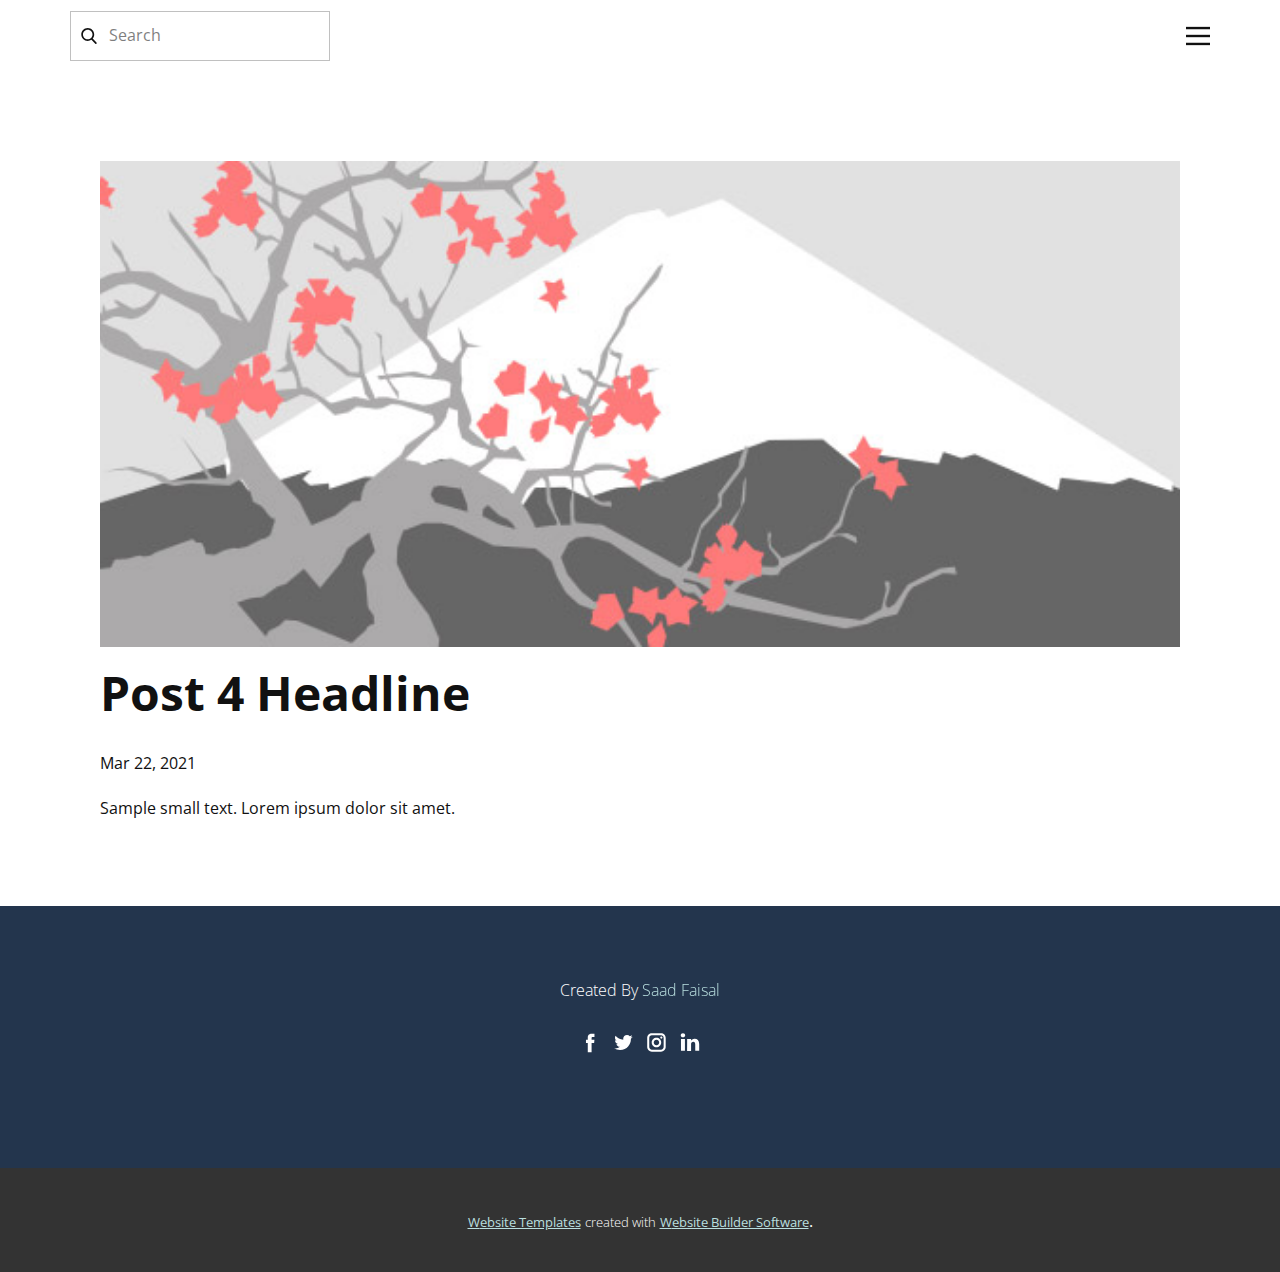
<file: blog/post-3.html>
<!doctype html>
<html style="font-size: 16px;"><head>
    <meta name="viewport" content="width=device-width, initial-scale=1.0">
    <meta charset="utf-8">
    <meta name="keywords" content="Post 1 Headline">
    <meta name="description" content="">
    <meta name="page_type" content="np-template-header-footer-from-plugin">
    <title>Post 4 Headline</title>
    <link rel="stylesheet" href="../nicepage.css" media="screen">
<link rel="stylesheet" href="../Post-Template.css" media="screen">
    <script class="u-script" type="text/javascript" src="../jquery.js" defer=""></script>
    <script class="u-script" type="text/javascript" src="../nicepage.js" defer=""></script>
    <meta name="generator" content="Nicepage 3.9.3, nicepage.com">
    <link id="u-theme-google-font" rel="stylesheet" href="https://fonts.googleapis.com/css?family=Open+Sans:300,300i,400,400i,600,600i,700,700i,800,800i">
    
    
    <script type="application/ld+json">{
		"@context": "http://schema.org",
		"@type": "Organization",
		"name": "",
		"url": "index.html",
		"sameAs": []
}</script>
    <meta property="og:title" content="Post Template">
    <meta property="og:type" content="website">
    <meta name="theme-color" content="#b9dfdf">
    <link rel="canonical" href="../index.html">
    <meta property="og:url" content="index.html">
  </head>
  <body class="u-body"><header class="u-clearfix u-header u-header" id="sec-edd5"><div class="u-clearfix u-sheet u-sheet-1">
        <nav class="u-align-left u-menu u-menu-dropdown u-nav-spacing-25 u-offcanvas u-menu-1" data-responsive-from="XL">
          <div class="menu-collapse">
            <a class="u-button-style u-nav-link" href="#" style="padding: 4px 0px; font-size: calc(1em + 8px);">
              <svg class="u-svg-link" preserveAspectRatio="xMidYMin slice" viewBox="0 0 302 302" style="undefined"><use xmlns:xlink="http://www.w3.org/1999/xlink" xlink:href="#svg-01b6"></use></svg>
              <svg xmlns="http://www.w3.org/2000/svg" xmlns:xlink="http://www.w3.org/1999/xlink" version="1.1" id="svg-01b6" x="0px" y="0px" viewBox="0 0 302 302" style="enable-background:new 0 0 302 302;" xml:space="preserve" class="u-svg-content"><g><rect y="36" width="302" height="30"></rect><rect y="236" width="302" height="30"></rect><rect y="136" width="302" height="30"></rect>
</g><g></g><g></g><g></g><g></g><g></g><g></g><g></g><g></g><g></g><g></g><g></g><g></g><g></g><g></g><g></g></svg>
            </a>
          </div>
          <div class="u-nav-container">
            <ul class="u-nav u-spacing-25 u-unstyled"><li class="u-nav-item"><a class="u-button-style u-nav-link" href="../Home.html" style="padding: 8px 0px;">Home</a>
</li><li class="u-nav-item"><a class="u-button-style u-nav-link" href="../About.html" style="padding: 8px 0px;">About</a>
</li><li class="u-nav-item"><a class="u-button-style u-nav-link" href="../Contact.html" style="padding: 8px 0px;">Contact</a>
</li></ul>
          </div>
          <div class="u-nav-container-collapse">
            <div class="u-align-center u-black u-container-style u-inner-container-layout u-opacity u-opacity-85 u-sidenav">
              <div class="u-sidenav-overflow">
                <div class="u-menu-close"></div>
                <ul class="u-align-center u-nav u-popupmenu-items u-unstyled u-nav-2"><li class="u-nav-item"><a class="u-button-style u-nav-link" href="../Home.html">Home</a>
</li><li class="u-nav-item"><a class="u-button-style u-nav-link" href="../About.html">About</a>
</li><li class="u-nav-item"><a class="u-button-style u-nav-link" href="../Contact.html">Contact</a>
</li></ul>
              </div>
            </div>
            <div class="u-black u-menu-overlay u-opacity u-opacity-70"></div>
          </div>
        </nav>
        <form action="#" class="u-border-1 u-border-grey-25 u-search u-search-left u-search-1">
          <button class="u-search-button" type="submit">
            <span class="u-search-icon u-spacing-10">
              <svg class="u-svg-link" preserveAspectRatio="xMidYMin slice" viewBox="0 0 56.966 56.966" style="undefined"><use xmlns:xlink="http://www.w3.org/1999/xlink" xlink:href="#svg-38b3"></use></svg>
              <svg xmlns="http://www.w3.org/2000/svg" xmlns:xlink="http://www.w3.org/1999/xlink" version="1.1" id="svg-38b3" x="0px" y="0px" viewBox="0 0 56.966 56.966" style="enable-background:new 0 0 56.966 56.966;" xml:space="preserve" class="u-svg-content"><path d="M55.146,51.887L41.588,37.786c3.486-4.144,5.396-9.358,5.396-14.786c0-12.682-10.318-23-23-23s-23,10.318-23,23  s10.318,23,23,23c4.761,0,9.298-1.436,13.177-4.162l13.661,14.208c0.571,0.593,1.339,0.92,2.162,0.92  c0.779,0,1.518-0.297,2.079-0.837C56.255,54.982,56.293,53.08,55.146,51.887z M23.984,6c9.374,0,17,7.626,17,17s-7.626,17-17,17  s-17-7.626-17-17S14.61,6,23.984,6z"></path><g></g><g></g><g></g><g></g><g></g><g></g><g></g><g></g><g></g><g></g><g></g><g></g><g></g><g></g><g></g></svg>
            </span>
          </button>
          <input class="u-search-input" type="search" name="search" value="" placeholder="Search">
        </form>
      </div></header>
    <section class="u-align-center u-clearfix u-section-1" id="sec-1ab5">
      <div class="u-clearfix u-sheet u-valign-middle-md u-valign-middle-sm u-valign-middle-xs u-sheet-1"><!--post_details--><!--post_details_options_json--><!--{"source":""}--><!--/post_details_options_json--><!--blog_post-->
        <div class="u-container-style u-expanded-width u-post-details u-post-details-1">
          <div class="u-container-layout u-valign-middle u-container-layout-1"><!--blog_post_image-->
            <img alt="" class="u-blog-control u-expanded-width u-image u-image-default u-image-1" src="[data-uri]"><!--/blog_post_image--><!--blog_post_header-->
            <h2 class="u-blog-control u-text u-text-1">Post 4 Headline</h2><!--/blog_post_header--><!--blog_post_metadata-->
            <div class="u-blog-control u-metadata u-metadata-1"><!--blog_post_metadata_date-->
              <span class="u-meta-date u-meta-icon">Mar 22, 2021</span><!--/blog_post_metadata_date--><!--blog_post_metadata_category-->
              <!--/blog_post_metadata_category--><!--blog_post_metadata_comments-->
              <!--/blog_post_metadata_comments-->
            </div><!--/blog_post_metadata--><!--blog_post_content-->
            <div class="u-align-justify u-blog-control u-post-content u-text u-text-2 fr-view">
  Sample small text. Lorem ipsum dolor sit amet.
  </div><!--/blog_post_content-->
          </div>
        </div><!--/blog_post--><!--/post_details-->
      </div>
    </section>
    
    
    <footer class="u-clearfix u-footer u-palette-3-base u-footer" id="sec-f2e8"><div class="u-clearfix u-sheet u-sheet-1">
        <div class="u-align-center u-container-style u-expanded-width-sm u-expanded-width-xs u-group u-group-1">
          <div class="u-container-layout u-valign-middle-md">
            <p class="u-text u-text-1">Created By <a href="https://saadthegreatdev.github.io" class="u-border-none u-btn u-button-link u-button-style u-text-palette-1-base u-btn-1" data-animation-name="zoomIn" data-animation-duration="1000" data-animation-delay="0" data-animation-direction="">Saad Faisal</a>
            </p>
            <div class="u-align-left u-social-icons u-spacing-10 u-social-icons-1">
              <a class="u-social-url" target="_blank" href=""><span class="u-icon u-icon-circle u-social-facebook u-social-icon u-icon-1"><svg class="u-svg-link" preserveAspectRatio="xMidYMin slice" viewBox="0 0 112.2 112.2"><use xmlns:xlink="http://www.w3.org/1999/xlink" xlink:href="#svg-181b"></use></svg><svg x="0px" y="0px" viewBox="0 0 112.2 112.2" enable-background="new 0 0 112.2 112.2" xml:space="preserve" id="svg-181b" class="u-svg-content"><path d="M75.5,28.8H65.4c-1.5,0-4,0.9-4,4.3v9.4h13.9l-1.5,15.8H61.4v45.1H42.8V58.3h-8.8V42.4h8.8V32.2 c0-7.4,3.4-18.8,18.8-18.8h13.8v15.4H75.5z"></path></svg></span>
              </a>
              <a class="u-social-url" target="_blank" href=""><span class="u-icon u-icon-circle u-social-icon u-social-twitter u-icon-2"><svg class="u-svg-link" preserveAspectRatio="xMidYMin slice" viewBox="0 0 112.2 112.2"><use xmlns:xlink="http://www.w3.org/1999/xlink" xlink:href="#svg-8dd8"></use></svg><svg x="0px" y="0px" viewBox="0 0 112.2 112.2" enable-background="new 0 0 112.2 112.2" xml:space="preserve" id="svg-8dd8" class="u-svg-content"><path d="M92.2,38.2c0,0.8,0,1.6,0,2.3c0,24.3-18.6,52.4-52.6,52.4c-10.6,0.1-20.2-2.9-28.5-8.2 c1.4,0.2,2.9,0.2,4.4,0.2c8.7,0,16.7-2.9,23-7.9c-8.1-0.2-14.9-5.5-17.3-12.8c1.1,0.2,2.4,0.2,3.4,0.2c1.6,0,3.3-0.2,4.8-0.7 c-8.4-1.6-14.9-9.2-14.9-18c0-0.2,0-0.2,0-0.2c2.5,1.4,5.4,2.2,8.4,2.3c-5-3.3-8.3-8.9-8.3-15.4c0-3.4,1-6.5,2.5-9.2 c9.1,11.1,22.7,18.5,38,19.2c-0.2-1.4-0.4-2.8-0.4-4.3c0.1-10,8.3-18.2,18.5-18.2c5.4,0,10.1,2.2,13.5,5.7c4.3-0.8,8.1-2.3,11.7-4.5 c-1.4,4.3-4.3,7.9-8.1,10.1c3.7-0.4,7.3-1.4,10.6-2.9C98.9,32.3,95.7,35.5,92.2,38.2z"></path></svg></span>
              </a>
              <a class="u-social-url" target="_blank" href=""><span class="u-icon u-icon-circle u-social-icon u-social-instagram u-icon-3"><svg class="u-svg-link" preserveAspectRatio="xMidYMin slice" viewBox="0 0 112.2 112.2"><use xmlns:xlink="http://www.w3.org/1999/xlink" xlink:href="#svg-ce20"></use></svg><svg x="0px" y="0px" viewBox="0 0 112.2 112.2" enable-background="new 0 0 112.2 112.2" xml:space="preserve" id="svg-ce20" class="u-svg-content"><path d="M55.9,32.9c-12.8,0-23.2,10.4-23.2,23.2s10.4,23.2,23.2,23.2s23.2-10.4,23.2-23.2S68.7,32.9,55.9,32.9z M55.9,69.4c-7.4,0-13.3-6-13.3-13.3c-0.1-7.4,6-13.3,13.3-13.3s13.3,6,13.3,13.3C69.3,63.5,63.3,69.4,55.9,69.4z"></path><path d="M79.7,26.8c-3,0-5.4,2.5-5.4,5.4s2.5,5.4,5.4,5.4c3,0,5.4-2.5,5.4-5.4S82.7,26.8,79.7,26.8z"></path><path d="M78.2,11H33.5C21,11,10.8,21.3,10.8,33.7v44.7c0,12.6,10.2,22.8,22.7,22.8h44.7c12.6,0,22.7-10.2,22.7-22.7 V33.7C100.8,21.1,90.6,11,78.2,11z M91,78.4c0,7.1-5.8,12.8-12.8,12.8H33.5c-7.1,0-12.8-5.8-12.8-12.8V33.7 c0-7.1,5.8-12.8,12.8-12.8h44.7c7.1,0,12.8,5.8,12.8,12.8V78.4z"></path></svg></span>
              </a>
              <a class="u-social-url" target="_blank" href=""><span class="u-icon u-icon-circle u-social-icon u-social-linkedin u-icon-4"><svg class="u-svg-link" preserveAspectRatio="xMidYMin slice" viewBox="0 0 112.2 112.2"><use xmlns:xlink="http://www.w3.org/1999/xlink" xlink:href="#svg-35b2"></use></svg><svg x="0px" y="0px" viewBox="0 0 112.2 112.2" enable-background="new 0 0 112.2 112.2" xml:space="preserve" id="svg-35b2" class="u-svg-content"><path d="M33.8,96.8H14.5v-58h19.3V96.8z M24.1,30.9L24.1,30.9c-6.6,0-10.8-4.5-10.8-10.1c0-5.8,4.3-10.1,10.9-10.1 S34.9,15,35.1,20.8C35.1,26.4,30.8,30.9,24.1,30.9z M103.3,96.8H84.1v-31c0-7.8-2.7-13.1-9.8-13.1c-5.3,0-8.5,3.6-9.9,7.1 c-0.6,1.3-0.6,3-0.6,4.8V97H44.5c0,0,0.3-52.6,0-58h19.3v8.2c2.6-3.9,7.2-9.6,17.4-9.6c12.7,0,22.2,8.4,22.2,26.1V96.8z"></path></svg></span>
              </a>
            </div>
          </div>
        </div>
      </div></footer>
    <section class="u-backlink u-clearfix u-grey-80">
      <a class="u-link" href="https://nicepage.com/website-templates" target="_blank">
        <span>Website Templates</span>
      </a>
      <p class="u-text">
        <span>created with</span>
      </p>
      <a class="u-link" href="https://nicepage.com/" target="_blank">
        <span>Website Builder Software</span>
      </a>. 
    </section>
  
</body></html>
</file>
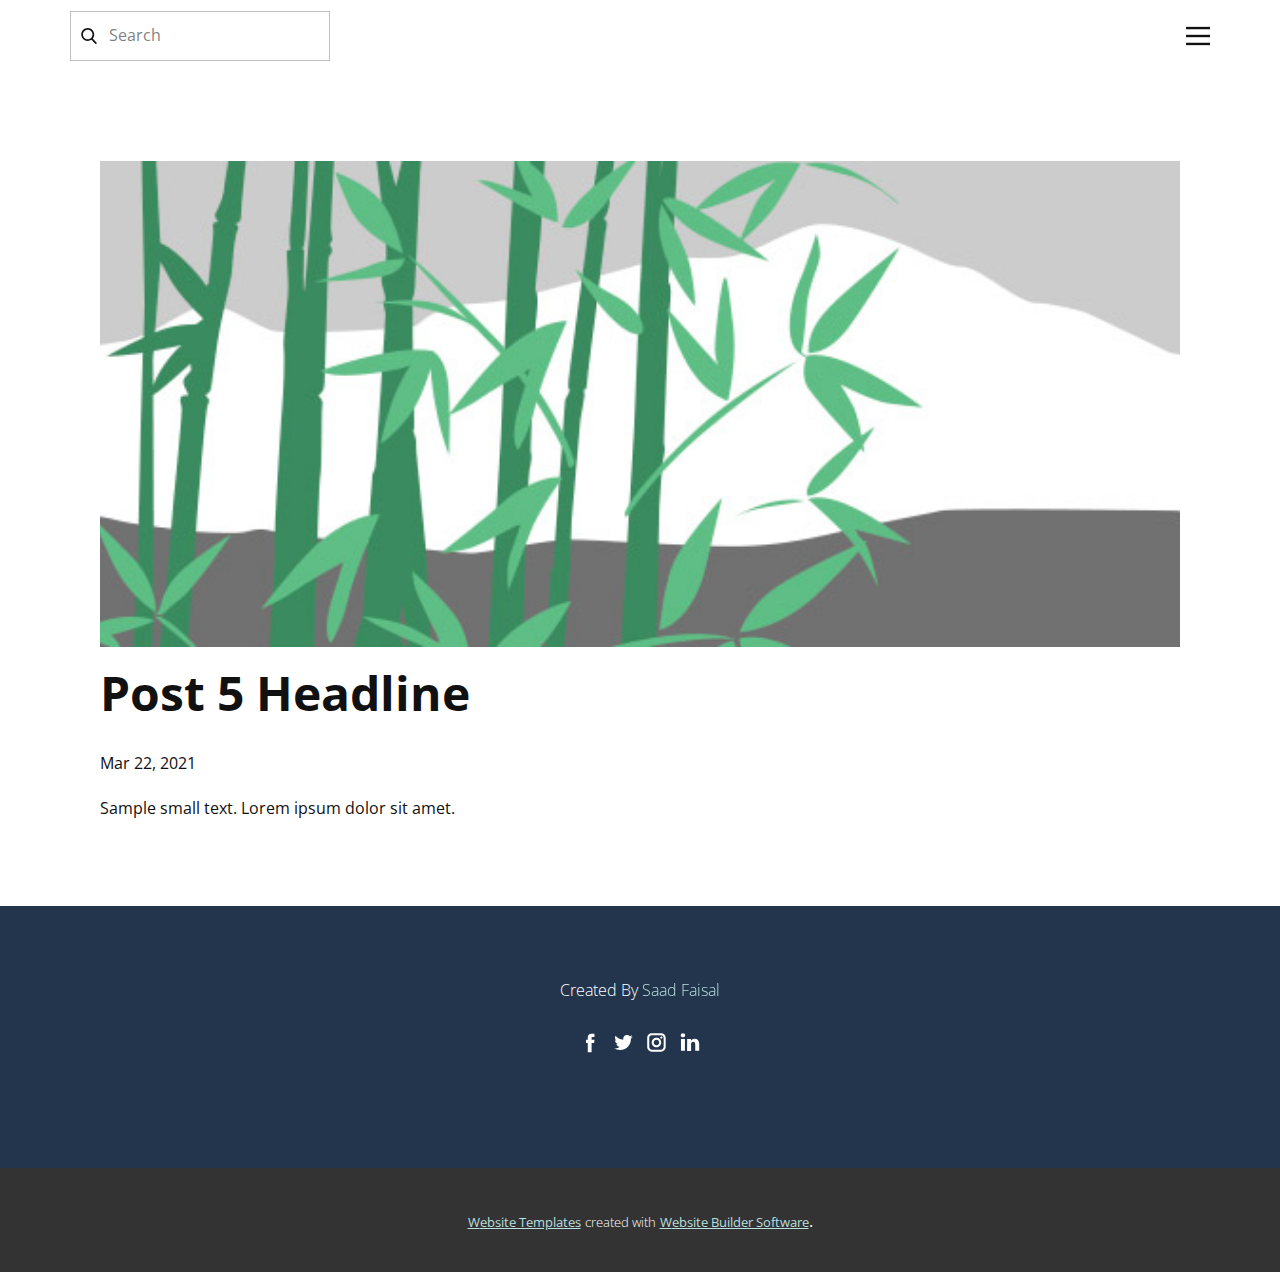
<file: blog/post-4.html>
<!doctype html>
<html style="font-size: 16px;"><head>
    <meta name="viewport" content="width=device-width, initial-scale=1.0">
    <meta charset="utf-8">
    <meta name="keywords" content="Post 1 Headline">
    <meta name="description" content="">
    <meta name="page_type" content="np-template-header-footer-from-plugin">
    <title>Post 5 Headline</title>
    <link rel="stylesheet" href="../nicepage.css" media="screen">
<link rel="stylesheet" href="../Post-Template.css" media="screen">
    <script class="u-script" type="text/javascript" src="../jquery.js" defer=""></script>
    <script class="u-script" type="text/javascript" src="../nicepage.js" defer=""></script>
    <meta name="generator" content="Nicepage 3.9.3, nicepage.com">
    <link id="u-theme-google-font" rel="stylesheet" href="https://fonts.googleapis.com/css?family=Open+Sans:300,300i,400,400i,600,600i,700,700i,800,800i">
    
    
    <script type="application/ld+json">{
		"@context": "http://schema.org",
		"@type": "Organization",
		"name": "",
		"url": "index.html",
		"sameAs": []
}</script>
    <meta property="og:title" content="Post Template">
    <meta property="og:type" content="website">
    <meta name="theme-color" content="#b9dfdf">
    <link rel="canonical" href="../index.html">
    <meta property="og:url" content="index.html">
  </head>
  <body class="u-body"><header class="u-clearfix u-header u-header" id="sec-edd5"><div class="u-clearfix u-sheet u-sheet-1">
        <nav class="u-align-left u-menu u-menu-dropdown u-nav-spacing-25 u-offcanvas u-menu-1" data-responsive-from="XL">
          <div class="menu-collapse">
            <a class="u-button-style u-nav-link" href="#" style="padding: 4px 0px; font-size: calc(1em + 8px);">
              <svg class="u-svg-link" preserveAspectRatio="xMidYMin slice" viewBox="0 0 302 302" style="undefined"><use xmlns:xlink="http://www.w3.org/1999/xlink" xlink:href="#svg-01b6"></use></svg>
              <svg xmlns="http://www.w3.org/2000/svg" xmlns:xlink="http://www.w3.org/1999/xlink" version="1.1" id="svg-01b6" x="0px" y="0px" viewBox="0 0 302 302" style="enable-background:new 0 0 302 302;" xml:space="preserve" class="u-svg-content"><g><rect y="36" width="302" height="30"></rect><rect y="236" width="302" height="30"></rect><rect y="136" width="302" height="30"></rect>
</g><g></g><g></g><g></g><g></g><g></g><g></g><g></g><g></g><g></g><g></g><g></g><g></g><g></g><g></g><g></g></svg>
            </a>
          </div>
          <div class="u-nav-container">
            <ul class="u-nav u-spacing-25 u-unstyled"><li class="u-nav-item"><a class="u-button-style u-nav-link" href="../Home.html" style="padding: 8px 0px;">Home</a>
</li><li class="u-nav-item"><a class="u-button-style u-nav-link" href="../About.html" style="padding: 8px 0px;">About</a>
</li><li class="u-nav-item"><a class="u-button-style u-nav-link" href="../Contact.html" style="padding: 8px 0px;">Contact</a>
</li></ul>
          </div>
          <div class="u-nav-container-collapse">
            <div class="u-align-center u-black u-container-style u-inner-container-layout u-opacity u-opacity-85 u-sidenav">
              <div class="u-sidenav-overflow">
                <div class="u-menu-close"></div>
                <ul class="u-align-center u-nav u-popupmenu-items u-unstyled u-nav-2"><li class="u-nav-item"><a class="u-button-style u-nav-link" href="../Home.html">Home</a>
</li><li class="u-nav-item"><a class="u-button-style u-nav-link" href="../About.html">About</a>
</li><li class="u-nav-item"><a class="u-button-style u-nav-link" href="../Contact.html">Contact</a>
</li></ul>
              </div>
            </div>
            <div class="u-black u-menu-overlay u-opacity u-opacity-70"></div>
          </div>
        </nav>
        <form action="#" class="u-border-1 u-border-grey-25 u-search u-search-left u-search-1">
          <button class="u-search-button" type="submit">
            <span class="u-search-icon u-spacing-10">
              <svg class="u-svg-link" preserveAspectRatio="xMidYMin slice" viewBox="0 0 56.966 56.966" style="undefined"><use xmlns:xlink="http://www.w3.org/1999/xlink" xlink:href="#svg-38b3"></use></svg>
              <svg xmlns="http://www.w3.org/2000/svg" xmlns:xlink="http://www.w3.org/1999/xlink" version="1.1" id="svg-38b3" x="0px" y="0px" viewBox="0 0 56.966 56.966" style="enable-background:new 0 0 56.966 56.966;" xml:space="preserve" class="u-svg-content"><path d="M55.146,51.887L41.588,37.786c3.486-4.144,5.396-9.358,5.396-14.786c0-12.682-10.318-23-23-23s-23,10.318-23,23  s10.318,23,23,23c4.761,0,9.298-1.436,13.177-4.162l13.661,14.208c0.571,0.593,1.339,0.92,2.162,0.92  c0.779,0,1.518-0.297,2.079-0.837C56.255,54.982,56.293,53.08,55.146,51.887z M23.984,6c9.374,0,17,7.626,17,17s-7.626,17-17,17  s-17-7.626-17-17S14.61,6,23.984,6z"></path><g></g><g></g><g></g><g></g><g></g><g></g><g></g><g></g><g></g><g></g><g></g><g></g><g></g><g></g><g></g></svg>
            </span>
          </button>
          <input class="u-search-input" type="search" name="search" value="" placeholder="Search">
        </form>
      </div></header>
    <section class="u-align-center u-clearfix u-section-1" id="sec-1ab5">
      <div class="u-clearfix u-sheet u-valign-middle-md u-valign-middle-sm u-valign-middle-xs u-sheet-1"><!--post_details--><!--post_details_options_json--><!--{"source":""}--><!--/post_details_options_json--><!--blog_post-->
        <div class="u-container-style u-expanded-width u-post-details u-post-details-1">
          <div class="u-container-layout u-valign-middle u-container-layout-1"><!--blog_post_image-->
            <img alt="" class="u-blog-control u-expanded-width u-image u-image-default u-image-1" src="[data-uri]"><!--/blog_post_image--><!--blog_post_header-->
            <h2 class="u-blog-control u-text u-text-1">Post 5 Headline</h2><!--/blog_post_header--><!--blog_post_metadata-->
            <div class="u-blog-control u-metadata u-metadata-1"><!--blog_post_metadata_date-->
              <span class="u-meta-date u-meta-icon">Mar 22, 2021</span><!--/blog_post_metadata_date--><!--blog_post_metadata_category-->
              <!--/blog_post_metadata_category--><!--blog_post_metadata_comments-->
              <!--/blog_post_metadata_comments-->
            </div><!--/blog_post_metadata--><!--blog_post_content-->
            <div class="u-align-justify u-blog-control u-post-content u-text u-text-2 fr-view">
  Sample small text. Lorem ipsum dolor sit amet.
  </div><!--/blog_post_content-->
          </div>
        </div><!--/blog_post--><!--/post_details-->
      </div>
    </section>
    
    
    <footer class="u-clearfix u-footer u-palette-3-base u-footer" id="sec-f2e8"><div class="u-clearfix u-sheet u-sheet-1">
        <div class="u-align-center u-container-style u-expanded-width-sm u-expanded-width-xs u-group u-group-1">
          <div class="u-container-layout u-valign-middle-md">
            <p class="u-text u-text-1">Created By <a href="https://saadthegreatdev.github.io" class="u-border-none u-btn u-button-link u-button-style u-text-palette-1-base u-btn-1" data-animation-name="zoomIn" data-animation-duration="1000" data-animation-delay="0" data-animation-direction="">Saad Faisal</a>
            </p>
            <div class="u-align-left u-social-icons u-spacing-10 u-social-icons-1">
              <a class="u-social-url" target="_blank" href=""><span class="u-icon u-icon-circle u-social-facebook u-social-icon u-icon-1"><svg class="u-svg-link" preserveAspectRatio="xMidYMin slice" viewBox="0 0 112.2 112.2"><use xmlns:xlink="http://www.w3.org/1999/xlink" xlink:href="#svg-181b"></use></svg><svg x="0px" y="0px" viewBox="0 0 112.2 112.2" enable-background="new 0 0 112.2 112.2" xml:space="preserve" id="svg-181b" class="u-svg-content"><path d="M75.5,28.8H65.4c-1.5,0-4,0.9-4,4.3v9.4h13.9l-1.5,15.8H61.4v45.1H42.8V58.3h-8.8V42.4h8.8V32.2 c0-7.4,3.4-18.8,18.8-18.8h13.8v15.4H75.5z"></path></svg></span>
              </a>
              <a class="u-social-url" target="_blank" href=""><span class="u-icon u-icon-circle u-social-icon u-social-twitter u-icon-2"><svg class="u-svg-link" preserveAspectRatio="xMidYMin slice" viewBox="0 0 112.2 112.2"><use xmlns:xlink="http://www.w3.org/1999/xlink" xlink:href="#svg-8dd8"></use></svg><svg x="0px" y="0px" viewBox="0 0 112.2 112.2" enable-background="new 0 0 112.2 112.2" xml:space="preserve" id="svg-8dd8" class="u-svg-content"><path d="M92.2,38.2c0,0.8,0,1.6,0,2.3c0,24.3-18.6,52.4-52.6,52.4c-10.6,0.1-20.2-2.9-28.5-8.2 c1.4,0.2,2.9,0.2,4.4,0.2c8.7,0,16.7-2.9,23-7.9c-8.1-0.2-14.9-5.5-17.3-12.8c1.1,0.2,2.4,0.2,3.4,0.2c1.6,0,3.3-0.2,4.8-0.7 c-8.4-1.6-14.9-9.2-14.9-18c0-0.2,0-0.2,0-0.2c2.5,1.4,5.4,2.2,8.4,2.3c-5-3.3-8.3-8.9-8.3-15.4c0-3.4,1-6.5,2.5-9.2 c9.1,11.1,22.7,18.5,38,19.2c-0.2-1.4-0.4-2.8-0.4-4.3c0.1-10,8.3-18.2,18.5-18.2c5.4,0,10.1,2.2,13.5,5.7c4.3-0.8,8.1-2.3,11.7-4.5 c-1.4,4.3-4.3,7.9-8.1,10.1c3.7-0.4,7.3-1.4,10.6-2.9C98.9,32.3,95.7,35.5,92.2,38.2z"></path></svg></span>
              </a>
              <a class="u-social-url" target="_blank" href=""><span class="u-icon u-icon-circle u-social-icon u-social-instagram u-icon-3"><svg class="u-svg-link" preserveAspectRatio="xMidYMin slice" viewBox="0 0 112.2 112.2"><use xmlns:xlink="http://www.w3.org/1999/xlink" xlink:href="#svg-ce20"></use></svg><svg x="0px" y="0px" viewBox="0 0 112.2 112.2" enable-background="new 0 0 112.2 112.2" xml:space="preserve" id="svg-ce20" class="u-svg-content"><path d="M55.9,32.9c-12.8,0-23.2,10.4-23.2,23.2s10.4,23.2,23.2,23.2s23.2-10.4,23.2-23.2S68.7,32.9,55.9,32.9z M55.9,69.4c-7.4,0-13.3-6-13.3-13.3c-0.1-7.4,6-13.3,13.3-13.3s13.3,6,13.3,13.3C69.3,63.5,63.3,69.4,55.9,69.4z"></path><path d="M79.7,26.8c-3,0-5.4,2.5-5.4,5.4s2.5,5.4,5.4,5.4c3,0,5.4-2.5,5.4-5.4S82.7,26.8,79.7,26.8z"></path><path d="M78.2,11H33.5C21,11,10.8,21.3,10.8,33.7v44.7c0,12.6,10.2,22.8,22.7,22.8h44.7c12.6,0,22.7-10.2,22.7-22.7 V33.7C100.8,21.1,90.6,11,78.2,11z M91,78.4c0,7.1-5.8,12.8-12.8,12.8H33.5c-7.1,0-12.8-5.8-12.8-12.8V33.7 c0-7.1,5.8-12.8,12.8-12.8h44.7c7.1,0,12.8,5.8,12.8,12.8V78.4z"></path></svg></span>
              </a>
              <a class="u-social-url" target="_blank" href=""><span class="u-icon u-icon-circle u-social-icon u-social-linkedin u-icon-4"><svg class="u-svg-link" preserveAspectRatio="xMidYMin slice" viewBox="0 0 112.2 112.2"><use xmlns:xlink="http://www.w3.org/1999/xlink" xlink:href="#svg-35b2"></use></svg><svg x="0px" y="0px" viewBox="0 0 112.2 112.2" enable-background="new 0 0 112.2 112.2" xml:space="preserve" id="svg-35b2" class="u-svg-content"><path d="M33.8,96.8H14.5v-58h19.3V96.8z M24.1,30.9L24.1,30.9c-6.6,0-10.8-4.5-10.8-10.1c0-5.8,4.3-10.1,10.9-10.1 S34.9,15,35.1,20.8C35.1,26.4,30.8,30.9,24.1,30.9z M103.3,96.8H84.1v-31c0-7.8-2.7-13.1-9.8-13.1c-5.3,0-8.5,3.6-9.9,7.1 c-0.6,1.3-0.6,3-0.6,4.8V97H44.5c0,0,0.3-52.6,0-58h19.3v8.2c2.6-3.9,7.2-9.6,17.4-9.6c12.7,0,22.2,8.4,22.2,26.1V96.8z"></path></svg></span>
              </a>
            </div>
          </div>
        </div>
      </div></footer>
    <section class="u-backlink u-clearfix u-grey-80">
      <a class="u-link" href="https://nicepage.com/website-templates" target="_blank">
        <span>Website Templates</span>
      </a>
      <p class="u-text">
        <span>created with</span>
      </p>
      <a class="u-link" href="https://nicepage.com/" target="_blank">
        <span>Website Builder Software</span>
      </a>. 
    </section>
  
</body></html>
</file>
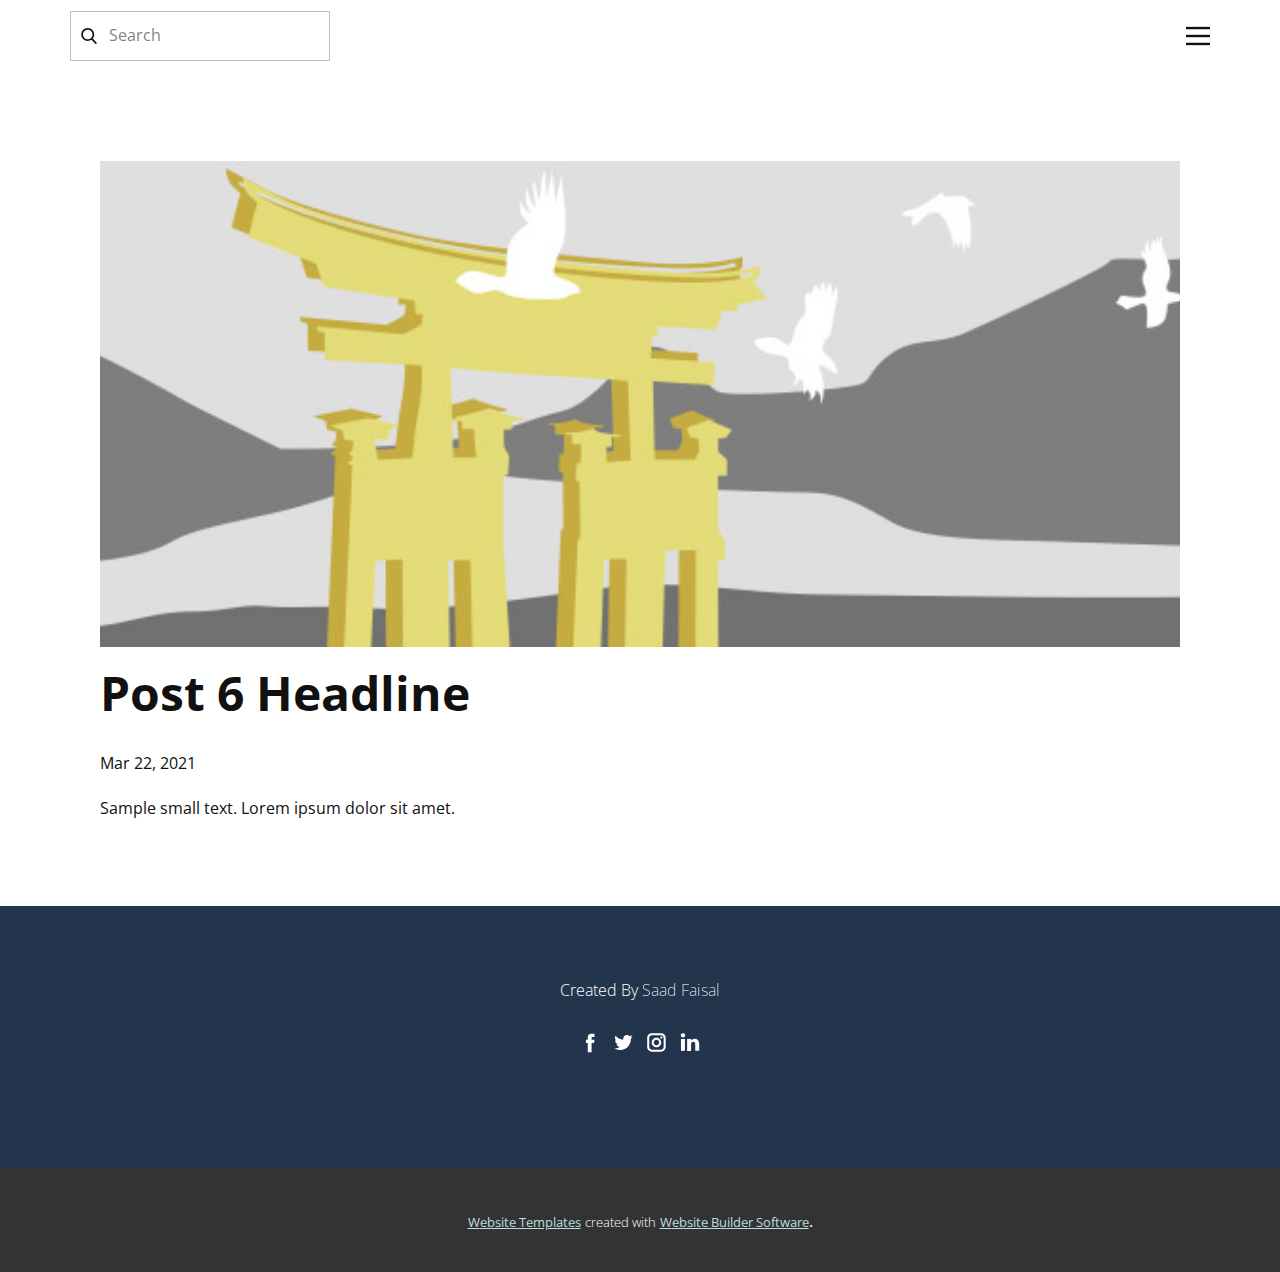
<file: blog/post-5.html>
<!doctype html>
<html style="font-size: 16px;"><head>
    <meta name="viewport" content="width=device-width, initial-scale=1.0">
    <meta charset="utf-8">
    <meta name="keywords" content="Post 1 Headline">
    <meta name="description" content="">
    <meta name="page_type" content="np-template-header-footer-from-plugin">
    <title>Post 6 Headline</title>
    <link rel="stylesheet" href="../nicepage.css" media="screen">
<link rel="stylesheet" href="../Post-Template.css" media="screen">
    <script class="u-script" type="text/javascript" src="../jquery.js" defer=""></script>
    <script class="u-script" type="text/javascript" src="../nicepage.js" defer=""></script>
    <meta name="generator" content="Nicepage 3.9.3, nicepage.com">
    <link id="u-theme-google-font" rel="stylesheet" href="https://fonts.googleapis.com/css?family=Open+Sans:300,300i,400,400i,600,600i,700,700i,800,800i">
    
    
    <script type="application/ld+json">{
		"@context": "http://schema.org",
		"@type": "Organization",
		"name": "",
		"url": "index.html",
		"sameAs": []
}</script>
    <meta property="og:title" content="Post Template">
    <meta property="og:type" content="website">
    <meta name="theme-color" content="#b9dfdf">
    <link rel="canonical" href="../index.html">
    <meta property="og:url" content="index.html">
  </head>
  <body class="u-body"><header class="u-clearfix u-header u-header" id="sec-edd5"><div class="u-clearfix u-sheet u-sheet-1">
        <nav class="u-align-left u-menu u-menu-dropdown u-nav-spacing-25 u-offcanvas u-menu-1" data-responsive-from="XL">
          <div class="menu-collapse">
            <a class="u-button-style u-nav-link" href="#" style="padding: 4px 0px; font-size: calc(1em + 8px);">
              <svg class="u-svg-link" preserveAspectRatio="xMidYMin slice" viewBox="0 0 302 302" style="undefined"><use xmlns:xlink="http://www.w3.org/1999/xlink" xlink:href="#svg-01b6"></use></svg>
              <svg xmlns="http://www.w3.org/2000/svg" xmlns:xlink="http://www.w3.org/1999/xlink" version="1.1" id="svg-01b6" x="0px" y="0px" viewBox="0 0 302 302" style="enable-background:new 0 0 302 302;" xml:space="preserve" class="u-svg-content"><g><rect y="36" width="302" height="30"></rect><rect y="236" width="302" height="30"></rect><rect y="136" width="302" height="30"></rect>
</g><g></g><g></g><g></g><g></g><g></g><g></g><g></g><g></g><g></g><g></g><g></g><g></g><g></g><g></g><g></g></svg>
            </a>
          </div>
          <div class="u-nav-container">
            <ul class="u-nav u-spacing-25 u-unstyled"><li class="u-nav-item"><a class="u-button-style u-nav-link" href="../Home.html" style="padding: 8px 0px;">Home</a>
</li><li class="u-nav-item"><a class="u-button-style u-nav-link" href="../About.html" style="padding: 8px 0px;">About</a>
</li><li class="u-nav-item"><a class="u-button-style u-nav-link" href="../Contact.html" style="padding: 8px 0px;">Contact</a>
</li></ul>
          </div>
          <div class="u-nav-container-collapse">
            <div class="u-align-center u-black u-container-style u-inner-container-layout u-opacity u-opacity-85 u-sidenav">
              <div class="u-sidenav-overflow">
                <div class="u-menu-close"></div>
                <ul class="u-align-center u-nav u-popupmenu-items u-unstyled u-nav-2"><li class="u-nav-item"><a class="u-button-style u-nav-link" href="../Home.html">Home</a>
</li><li class="u-nav-item"><a class="u-button-style u-nav-link" href="../About.html">About</a>
</li><li class="u-nav-item"><a class="u-button-style u-nav-link" href="../Contact.html">Contact</a>
</li></ul>
              </div>
            </div>
            <div class="u-black u-menu-overlay u-opacity u-opacity-70"></div>
          </div>
        </nav>
        <form action="#" class="u-border-1 u-border-grey-25 u-search u-search-left u-search-1">
          <button class="u-search-button" type="submit">
            <span class="u-search-icon u-spacing-10">
              <svg class="u-svg-link" preserveAspectRatio="xMidYMin slice" viewBox="0 0 56.966 56.966" style="undefined"><use xmlns:xlink="http://www.w3.org/1999/xlink" xlink:href="#svg-38b3"></use></svg>
              <svg xmlns="http://www.w3.org/2000/svg" xmlns:xlink="http://www.w3.org/1999/xlink" version="1.1" id="svg-38b3" x="0px" y="0px" viewBox="0 0 56.966 56.966" style="enable-background:new 0 0 56.966 56.966;" xml:space="preserve" class="u-svg-content"><path d="M55.146,51.887L41.588,37.786c3.486-4.144,5.396-9.358,5.396-14.786c0-12.682-10.318-23-23-23s-23,10.318-23,23  s10.318,23,23,23c4.761,0,9.298-1.436,13.177-4.162l13.661,14.208c0.571,0.593,1.339,0.92,2.162,0.92  c0.779,0,1.518-0.297,2.079-0.837C56.255,54.982,56.293,53.08,55.146,51.887z M23.984,6c9.374,0,17,7.626,17,17s-7.626,17-17,17  s-17-7.626-17-17S14.61,6,23.984,6z"></path><g></g><g></g><g></g><g></g><g></g><g></g><g></g><g></g><g></g><g></g><g></g><g></g><g></g><g></g><g></g></svg>
            </span>
          </button>
          <input class="u-search-input" type="search" name="search" value="" placeholder="Search">
        </form>
      </div></header>
    <section class="u-align-center u-clearfix u-section-1" id="sec-1ab5">
      <div class="u-clearfix u-sheet u-valign-middle-md u-valign-middle-sm u-valign-middle-xs u-sheet-1"><!--post_details--><!--post_details_options_json--><!--{"source":""}--><!--/post_details_options_json--><!--blog_post-->
        <div class="u-container-style u-expanded-width u-post-details u-post-details-1">
          <div class="u-container-layout u-valign-middle u-container-layout-1"><!--blog_post_image-->
            <img alt="" class="u-blog-control u-expanded-width u-image u-image-default u-image-1" src="[data-uri]"><!--/blog_post_image--><!--blog_post_header-->
            <h2 class="u-blog-control u-text u-text-1">Post 6 Headline</h2><!--/blog_post_header--><!--blog_post_metadata-->
            <div class="u-blog-control u-metadata u-metadata-1"><!--blog_post_metadata_date-->
              <span class="u-meta-date u-meta-icon">Mar 22, 2021</span><!--/blog_post_metadata_date--><!--blog_post_metadata_category-->
              <!--/blog_post_metadata_category--><!--blog_post_metadata_comments-->
              <!--/blog_post_metadata_comments-->
            </div><!--/blog_post_metadata--><!--blog_post_content-->
            <div class="u-align-justify u-blog-control u-post-content u-text u-text-2 fr-view">
  Sample small text. Lorem ipsum dolor sit amet.
  </div><!--/blog_post_content-->
          </div>
        </div><!--/blog_post--><!--/post_details-->
      </div>
    </section>
    
    
    <footer class="u-clearfix u-footer u-palette-3-base u-footer" id="sec-f2e8"><div class="u-clearfix u-sheet u-sheet-1">
        <div class="u-align-center u-container-style u-expanded-width-sm u-expanded-width-xs u-group u-group-1">
          <div class="u-container-layout u-valign-middle-md">
            <p class="u-text u-text-1">Created By <a href="https://saadthegreatdev.github.io" class="u-border-none u-btn u-button-link u-button-style u-text-palette-1-base u-btn-1" data-animation-name="zoomIn" data-animation-duration="1000" data-animation-delay="0" data-animation-direction="">Saad Faisal</a>
            </p>
            <div class="u-align-left u-social-icons u-spacing-10 u-social-icons-1">
              <a class="u-social-url" target="_blank" href=""><span class="u-icon u-icon-circle u-social-facebook u-social-icon u-icon-1"><svg class="u-svg-link" preserveAspectRatio="xMidYMin slice" viewBox="0 0 112.2 112.2"><use xmlns:xlink="http://www.w3.org/1999/xlink" xlink:href="#svg-181b"></use></svg><svg x="0px" y="0px" viewBox="0 0 112.2 112.2" enable-background="new 0 0 112.2 112.2" xml:space="preserve" id="svg-181b" class="u-svg-content"><path d="M75.5,28.8H65.4c-1.5,0-4,0.9-4,4.3v9.4h13.9l-1.5,15.8H61.4v45.1H42.8V58.3h-8.8V42.4h8.8V32.2 c0-7.4,3.4-18.8,18.8-18.8h13.8v15.4H75.5z"></path></svg></span>
              </a>
              <a class="u-social-url" target="_blank" href=""><span class="u-icon u-icon-circle u-social-icon u-social-twitter u-icon-2"><svg class="u-svg-link" preserveAspectRatio="xMidYMin slice" viewBox="0 0 112.2 112.2"><use xmlns:xlink="http://www.w3.org/1999/xlink" xlink:href="#svg-8dd8"></use></svg><svg x="0px" y="0px" viewBox="0 0 112.2 112.2" enable-background="new 0 0 112.2 112.2" xml:space="preserve" id="svg-8dd8" class="u-svg-content"><path d="M92.2,38.2c0,0.8,0,1.6,0,2.3c0,24.3-18.6,52.4-52.6,52.4c-10.6,0.1-20.2-2.9-28.5-8.2 c1.4,0.2,2.9,0.2,4.4,0.2c8.7,0,16.7-2.9,23-7.9c-8.1-0.2-14.9-5.5-17.3-12.8c1.1,0.2,2.4,0.2,3.4,0.2c1.6,0,3.3-0.2,4.8-0.7 c-8.4-1.6-14.9-9.2-14.9-18c0-0.2,0-0.2,0-0.2c2.5,1.4,5.4,2.2,8.4,2.3c-5-3.3-8.3-8.9-8.3-15.4c0-3.4,1-6.5,2.5-9.2 c9.1,11.1,22.7,18.5,38,19.2c-0.2-1.4-0.4-2.8-0.4-4.3c0.1-10,8.3-18.2,18.5-18.2c5.4,0,10.1,2.2,13.5,5.7c4.3-0.8,8.1-2.3,11.7-4.5 c-1.4,4.3-4.3,7.9-8.1,10.1c3.7-0.4,7.3-1.4,10.6-2.9C98.9,32.3,95.7,35.5,92.2,38.2z"></path></svg></span>
              </a>
              <a class="u-social-url" target="_blank" href=""><span class="u-icon u-icon-circle u-social-icon u-social-instagram u-icon-3"><svg class="u-svg-link" preserveAspectRatio="xMidYMin slice" viewBox="0 0 112.2 112.2"><use xmlns:xlink="http://www.w3.org/1999/xlink" xlink:href="#svg-ce20"></use></svg><svg x="0px" y="0px" viewBox="0 0 112.2 112.2" enable-background="new 0 0 112.2 112.2" xml:space="preserve" id="svg-ce20" class="u-svg-content"><path d="M55.9,32.9c-12.8,0-23.2,10.4-23.2,23.2s10.4,23.2,23.2,23.2s23.2-10.4,23.2-23.2S68.7,32.9,55.9,32.9z M55.9,69.4c-7.4,0-13.3-6-13.3-13.3c-0.1-7.4,6-13.3,13.3-13.3s13.3,6,13.3,13.3C69.3,63.5,63.3,69.4,55.9,69.4z"></path><path d="M79.7,26.8c-3,0-5.4,2.5-5.4,5.4s2.5,5.4,5.4,5.4c3,0,5.4-2.5,5.4-5.4S82.7,26.8,79.7,26.8z"></path><path d="M78.2,11H33.5C21,11,10.8,21.3,10.8,33.7v44.7c0,12.6,10.2,22.8,22.7,22.8h44.7c12.6,0,22.7-10.2,22.7-22.7 V33.7C100.8,21.1,90.6,11,78.2,11z M91,78.4c0,7.1-5.8,12.8-12.8,12.8H33.5c-7.1,0-12.8-5.8-12.8-12.8V33.7 c0-7.1,5.8-12.8,12.8-12.8h44.7c7.1,0,12.8,5.8,12.8,12.8V78.4z"></path></svg></span>
              </a>
              <a class="u-social-url" target="_blank" href=""><span class="u-icon u-icon-circle u-social-icon u-social-linkedin u-icon-4"><svg class="u-svg-link" preserveAspectRatio="xMidYMin slice" viewBox="0 0 112.2 112.2"><use xmlns:xlink="http://www.w3.org/1999/xlink" xlink:href="#svg-35b2"></use></svg><svg x="0px" y="0px" viewBox="0 0 112.2 112.2" enable-background="new 0 0 112.2 112.2" xml:space="preserve" id="svg-35b2" class="u-svg-content"><path d="M33.8,96.8H14.5v-58h19.3V96.8z M24.1,30.9L24.1,30.9c-6.6,0-10.8-4.5-10.8-10.1c0-5.8,4.3-10.1,10.9-10.1 S34.9,15,35.1,20.8C35.1,26.4,30.8,30.9,24.1,30.9z M103.3,96.8H84.1v-31c0-7.8-2.7-13.1-9.8-13.1c-5.3,0-8.5,3.6-9.9,7.1 c-0.6,1.3-0.6,3-0.6,4.8V97H44.5c0,0,0.3-52.6,0-58h19.3v8.2c2.6-3.9,7.2-9.6,17.4-9.6c12.7,0,22.2,8.4,22.2,26.1V96.8z"></path></svg></span>
              </a>
            </div>
          </div>
        </div>
      </div></footer>
    <section class="u-backlink u-clearfix u-grey-80">
      <a class="u-link" href="https://nicepage.com/website-templates" target="_blank">
        <span>Website Templates</span>
      </a>
      <p class="u-text">
        <span>created with</span>
      </p>
      <a class="u-link" href="https://nicepage.com/" target="_blank">
        <span>Website Builder Software</span>
      </a>. 
    </section>
  
</body></html>
</file>
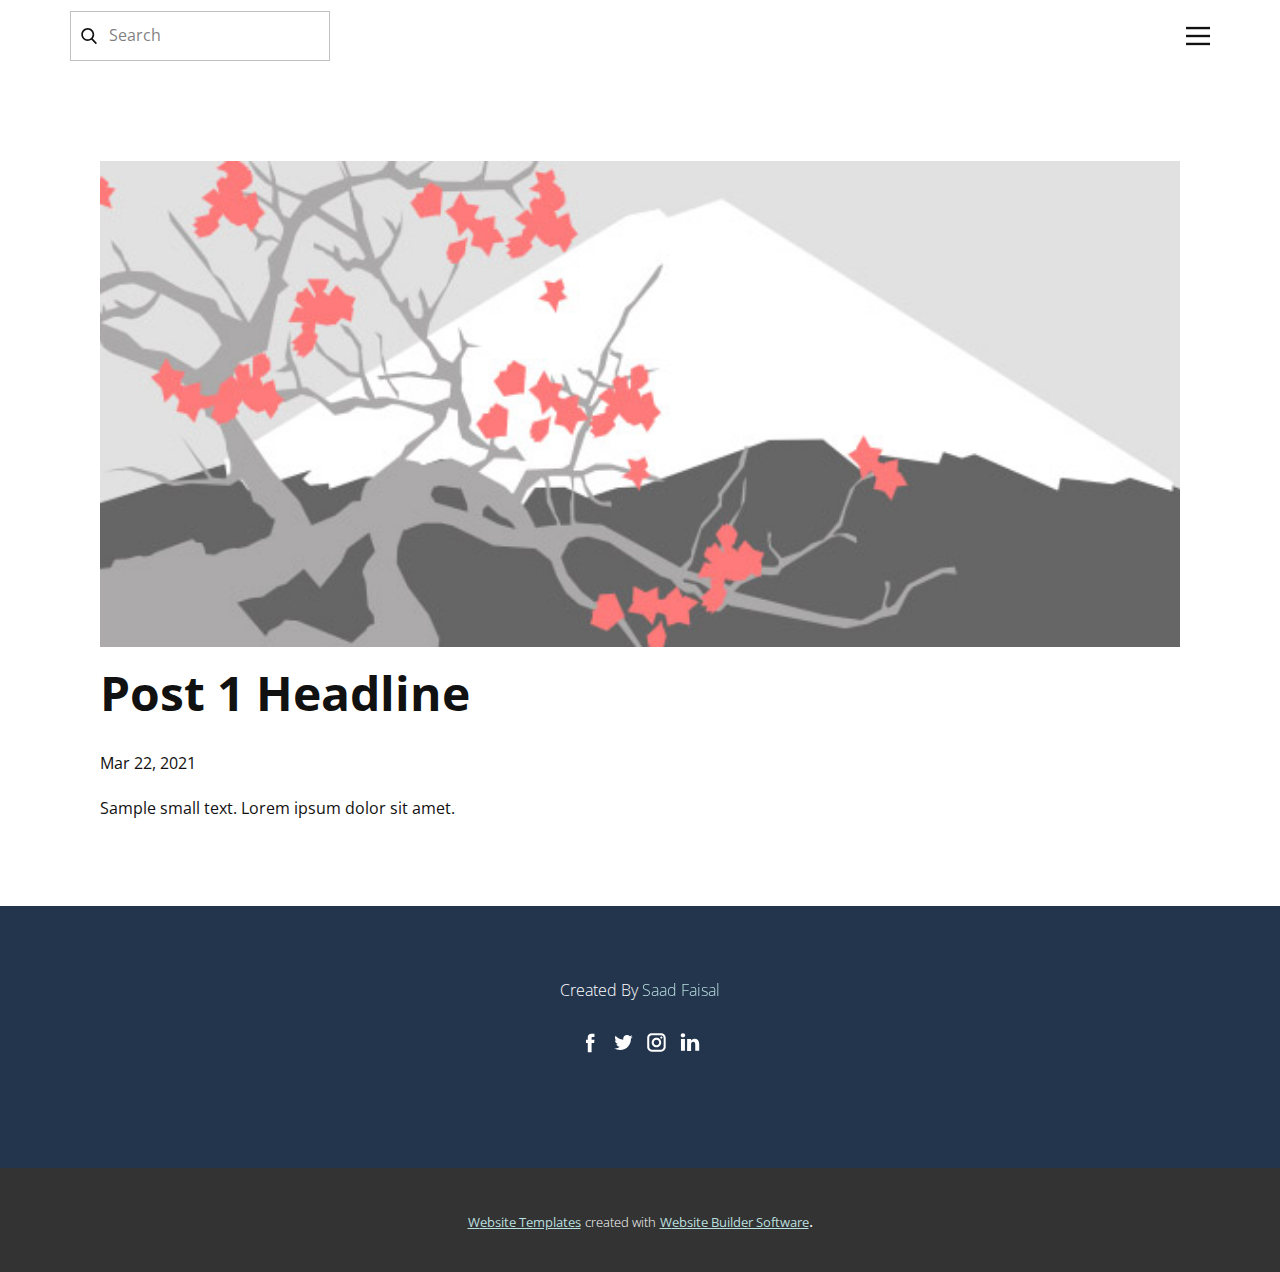
<file: blog/post.html>
<!doctype html>
<html style="font-size: 16px;"><head>
    <meta name="viewport" content="width=device-width, initial-scale=1.0">
    <meta charset="utf-8">
    <meta name="keywords" content="Post 1 Headline">
    <meta name="description" content="">
    <meta name="page_type" content="np-template-header-footer-from-plugin">
    <title>Post 1 Headline</title>
    <link rel="stylesheet" href="../nicepage.css" media="screen">
<link rel="stylesheet" href="../Post-Template.css" media="screen">
    <script class="u-script" type="text/javascript" src="../jquery.js" defer=""></script>
    <script class="u-script" type="text/javascript" src="../nicepage.js" defer=""></script>
    <meta name="generator" content="Nicepage 3.9.3, nicepage.com">
    <link id="u-theme-google-font" rel="stylesheet" href="https://fonts.googleapis.com/css?family=Open+Sans:300,300i,400,400i,600,600i,700,700i,800,800i">
    
    
    <script type="application/ld+json">{
		"@context": "http://schema.org",
		"@type": "Organization",
		"name": "",
		"url": "index.html",
		"sameAs": []
}</script>
    <meta property="og:title" content="Post Template">
    <meta property="og:type" content="website">
    <meta name="theme-color" content="#b9dfdf">
    <link rel="canonical" href="../index.html">
    <meta property="og:url" content="index.html">
  </head>
  <body class="u-body"><header class="u-clearfix u-header u-header" id="sec-edd5"><div class="u-clearfix u-sheet u-sheet-1">
        <nav class="u-align-left u-menu u-menu-dropdown u-nav-spacing-25 u-offcanvas u-menu-1" data-responsive-from="XL">
          <div class="menu-collapse">
            <a class="u-button-style u-nav-link" href="#" style="padding: 4px 0px; font-size: calc(1em + 8px);">
              <svg class="u-svg-link" preserveAspectRatio="xMidYMin slice" viewBox="0 0 302 302" style="undefined"><use xmlns:xlink="http://www.w3.org/1999/xlink" xlink:href="#svg-01b6"></use></svg>
              <svg xmlns="http://www.w3.org/2000/svg" xmlns:xlink="http://www.w3.org/1999/xlink" version="1.1" id="svg-01b6" x="0px" y="0px" viewBox="0 0 302 302" style="enable-background:new 0 0 302 302;" xml:space="preserve" class="u-svg-content"><g><rect y="36" width="302" height="30"></rect><rect y="236" width="302" height="30"></rect><rect y="136" width="302" height="30"></rect>
</g><g></g><g></g><g></g><g></g><g></g><g></g><g></g><g></g><g></g><g></g><g></g><g></g><g></g><g></g><g></g></svg>
            </a>
          </div>
          <div class="u-nav-container">
            <ul class="u-nav u-spacing-25 u-unstyled"><li class="u-nav-item"><a class="u-button-style u-nav-link" href="../Home.html" style="padding: 8px 0px;">Home</a>
</li><li class="u-nav-item"><a class="u-button-style u-nav-link" href="../About.html" style="padding: 8px 0px;">About</a>
</li><li class="u-nav-item"><a class="u-button-style u-nav-link" href="../Contact.html" style="padding: 8px 0px;">Contact</a>
</li></ul>
          </div>
          <div class="u-nav-container-collapse">
            <div class="u-align-center u-black u-container-style u-inner-container-layout u-opacity u-opacity-85 u-sidenav">
              <div class="u-sidenav-overflow">
                <div class="u-menu-close"></div>
                <ul class="u-align-center u-nav u-popupmenu-items u-unstyled u-nav-2"><li class="u-nav-item"><a class="u-button-style u-nav-link" href="../Home.html">Home</a>
</li><li class="u-nav-item"><a class="u-button-style u-nav-link" href="../About.html">About</a>
</li><li class="u-nav-item"><a class="u-button-style u-nav-link" href="../Contact.html">Contact</a>
</li></ul>
              </div>
            </div>
            <div class="u-black u-menu-overlay u-opacity u-opacity-70"></div>
          </div>
        </nav>
        <form action="#" class="u-border-1 u-border-grey-25 u-search u-search-left u-search-1">
          <button class="u-search-button" type="submit">
            <span class="u-search-icon u-spacing-10">
              <svg class="u-svg-link" preserveAspectRatio="xMidYMin slice" viewBox="0 0 56.966 56.966" style="undefined"><use xmlns:xlink="http://www.w3.org/1999/xlink" xlink:href="#svg-38b3"></use></svg>
              <svg xmlns="http://www.w3.org/2000/svg" xmlns:xlink="http://www.w3.org/1999/xlink" version="1.1" id="svg-38b3" x="0px" y="0px" viewBox="0 0 56.966 56.966" style="enable-background:new 0 0 56.966 56.966;" xml:space="preserve" class="u-svg-content"><path d="M55.146,51.887L41.588,37.786c3.486-4.144,5.396-9.358,5.396-14.786c0-12.682-10.318-23-23-23s-23,10.318-23,23  s10.318,23,23,23c4.761,0,9.298-1.436,13.177-4.162l13.661,14.208c0.571,0.593,1.339,0.92,2.162,0.92  c0.779,0,1.518-0.297,2.079-0.837C56.255,54.982,56.293,53.08,55.146,51.887z M23.984,6c9.374,0,17,7.626,17,17s-7.626,17-17,17  s-17-7.626-17-17S14.61,6,23.984,6z"></path><g></g><g></g><g></g><g></g><g></g><g></g><g></g><g></g><g></g><g></g><g></g><g></g><g></g><g></g><g></g></svg>
            </span>
          </button>
          <input class="u-search-input" type="search" name="search" value="" placeholder="Search">
        </form>
      </div></header>
    <section class="u-align-center u-clearfix u-section-1" id="sec-1ab5">
      <div class="u-clearfix u-sheet u-valign-middle-md u-valign-middle-sm u-valign-middle-xs u-sheet-1"><!--post_details--><!--post_details_options_json--><!--{"source":""}--><!--/post_details_options_json--><!--blog_post-->
        <div class="u-container-style u-expanded-width u-post-details u-post-details-1">
          <div class="u-container-layout u-valign-middle u-container-layout-1"><!--blog_post_image-->
            <img alt="" class="u-blog-control u-expanded-width u-image u-image-default u-image-1" src="[data-uri]"><!--/blog_post_image--><!--blog_post_header-->
            <h2 class="u-blog-control u-text u-text-1">Post 1 Headline</h2><!--/blog_post_header--><!--blog_post_metadata-->
            <div class="u-blog-control u-metadata u-metadata-1"><!--blog_post_metadata_date-->
              <span class="u-meta-date u-meta-icon">Mar 22, 2021</span><!--/blog_post_metadata_date--><!--blog_post_metadata_category-->
              <!--/blog_post_metadata_category--><!--blog_post_metadata_comments-->
              <!--/blog_post_metadata_comments-->
            </div><!--/blog_post_metadata--><!--blog_post_content-->
            <div class="u-align-justify u-blog-control u-post-content u-text u-text-2 fr-view">
  Sample small text. Lorem ipsum dolor sit amet.
  </div><!--/blog_post_content-->
          </div>
        </div><!--/blog_post--><!--/post_details-->
      </div>
    </section>
    
    
    <footer class="u-clearfix u-footer u-palette-3-base u-footer" id="sec-f2e8"><div class="u-clearfix u-sheet u-sheet-1">
        <div class="u-align-center u-container-style u-expanded-width-sm u-expanded-width-xs u-group u-group-1">
          <div class="u-container-layout u-valign-middle-md">
            <p class="u-text u-text-1">Created By <a href="https://saadthegreatdev.github.io" class="u-border-none u-btn u-button-link u-button-style u-text-palette-1-base u-btn-1" data-animation-name="zoomIn" data-animation-duration="1000" data-animation-delay="0" data-animation-direction="">Saad Faisal</a>
            </p>
            <div class="u-align-left u-social-icons u-spacing-10 u-social-icons-1">
              <a class="u-social-url" target="_blank" href=""><span class="u-icon u-icon-circle u-social-facebook u-social-icon u-icon-1"><svg class="u-svg-link" preserveAspectRatio="xMidYMin slice" viewBox="0 0 112.2 112.2"><use xmlns:xlink="http://www.w3.org/1999/xlink" xlink:href="#svg-181b"></use></svg><svg x="0px" y="0px" viewBox="0 0 112.2 112.2" enable-background="new 0 0 112.2 112.2" xml:space="preserve" id="svg-181b" class="u-svg-content"><path d="M75.5,28.8H65.4c-1.5,0-4,0.9-4,4.3v9.4h13.9l-1.5,15.8H61.4v45.1H42.8V58.3h-8.8V42.4h8.8V32.2 c0-7.4,3.4-18.8,18.8-18.8h13.8v15.4H75.5z"></path></svg></span>
              </a>
              <a class="u-social-url" target="_blank" href=""><span class="u-icon u-icon-circle u-social-icon u-social-twitter u-icon-2"><svg class="u-svg-link" preserveAspectRatio="xMidYMin slice" viewBox="0 0 112.2 112.2"><use xmlns:xlink="http://www.w3.org/1999/xlink" xlink:href="#svg-8dd8"></use></svg><svg x="0px" y="0px" viewBox="0 0 112.2 112.2" enable-background="new 0 0 112.2 112.2" xml:space="preserve" id="svg-8dd8" class="u-svg-content"><path d="M92.2,38.2c0,0.8,0,1.6,0,2.3c0,24.3-18.6,52.4-52.6,52.4c-10.6,0.1-20.2-2.9-28.5-8.2 c1.4,0.2,2.9,0.2,4.4,0.2c8.7,0,16.7-2.9,23-7.9c-8.1-0.2-14.9-5.5-17.3-12.8c1.1,0.2,2.4,0.2,3.4,0.2c1.6,0,3.3-0.2,4.8-0.7 c-8.4-1.6-14.9-9.2-14.9-18c0-0.2,0-0.2,0-0.2c2.5,1.4,5.4,2.2,8.4,2.3c-5-3.3-8.3-8.9-8.3-15.4c0-3.4,1-6.5,2.5-9.2 c9.1,11.1,22.7,18.5,38,19.2c-0.2-1.4-0.4-2.8-0.4-4.3c0.1-10,8.3-18.2,18.5-18.2c5.4,0,10.1,2.2,13.5,5.7c4.3-0.8,8.1-2.3,11.7-4.5 c-1.4,4.3-4.3,7.9-8.1,10.1c3.7-0.4,7.3-1.4,10.6-2.9C98.9,32.3,95.7,35.5,92.2,38.2z"></path></svg></span>
              </a>
              <a class="u-social-url" target="_blank" href=""><span class="u-icon u-icon-circle u-social-icon u-social-instagram u-icon-3"><svg class="u-svg-link" preserveAspectRatio="xMidYMin slice" viewBox="0 0 112.2 112.2"><use xmlns:xlink="http://www.w3.org/1999/xlink" xlink:href="#svg-ce20"></use></svg><svg x="0px" y="0px" viewBox="0 0 112.2 112.2" enable-background="new 0 0 112.2 112.2" xml:space="preserve" id="svg-ce20" class="u-svg-content"><path d="M55.9,32.9c-12.8,0-23.2,10.4-23.2,23.2s10.4,23.2,23.2,23.2s23.2-10.4,23.2-23.2S68.7,32.9,55.9,32.9z M55.9,69.4c-7.4,0-13.3-6-13.3-13.3c-0.1-7.4,6-13.3,13.3-13.3s13.3,6,13.3,13.3C69.3,63.5,63.3,69.4,55.9,69.4z"></path><path d="M79.7,26.8c-3,0-5.4,2.5-5.4,5.4s2.5,5.4,5.4,5.4c3,0,5.4-2.5,5.4-5.4S82.7,26.8,79.7,26.8z"></path><path d="M78.2,11H33.5C21,11,10.8,21.3,10.8,33.7v44.7c0,12.6,10.2,22.8,22.7,22.8h44.7c12.6,0,22.7-10.2,22.7-22.7 V33.7C100.8,21.1,90.6,11,78.2,11z M91,78.4c0,7.1-5.8,12.8-12.8,12.8H33.5c-7.1,0-12.8-5.8-12.8-12.8V33.7 c0-7.1,5.8-12.8,12.8-12.8h44.7c7.1,0,12.8,5.8,12.8,12.8V78.4z"></path></svg></span>
              </a>
              <a class="u-social-url" target="_blank" href=""><span class="u-icon u-icon-circle u-social-icon u-social-linkedin u-icon-4"><svg class="u-svg-link" preserveAspectRatio="xMidYMin slice" viewBox="0 0 112.2 112.2"><use xmlns:xlink="http://www.w3.org/1999/xlink" xlink:href="#svg-35b2"></use></svg><svg x="0px" y="0px" viewBox="0 0 112.2 112.2" enable-background="new 0 0 112.2 112.2" xml:space="preserve" id="svg-35b2" class="u-svg-content"><path d="M33.8,96.8H14.5v-58h19.3V96.8z M24.1,30.9L24.1,30.9c-6.6,0-10.8-4.5-10.8-10.1c0-5.8,4.3-10.1,10.9-10.1 S34.9,15,35.1,20.8C35.1,26.4,30.8,30.9,24.1,30.9z M103.3,96.8H84.1v-31c0-7.8-2.7-13.1-9.8-13.1c-5.3,0-8.5,3.6-9.9,7.1 c-0.6,1.3-0.6,3-0.6,4.8V97H44.5c0,0,0.3-52.6,0-58h19.3v8.2c2.6-3.9,7.2-9.6,17.4-9.6c12.7,0,22.2,8.4,22.2,26.1V96.8z"></path></svg></span>
              </a>
            </div>
          </div>
        </div>
      </div></footer>
    <section class="u-backlink u-clearfix u-grey-80">
      <a class="u-link" href="https://nicepage.com/website-templates" target="_blank">
        <span>Website Templates</span>
      </a>
      <p class="u-text">
        <span>created with</span>
      </p>
      <a class="u-link" href="https://nicepage.com/" target="_blank">
        <span>Website Builder Software</span>
      </a>. 
    </section>
  
</body></html>
</file>
